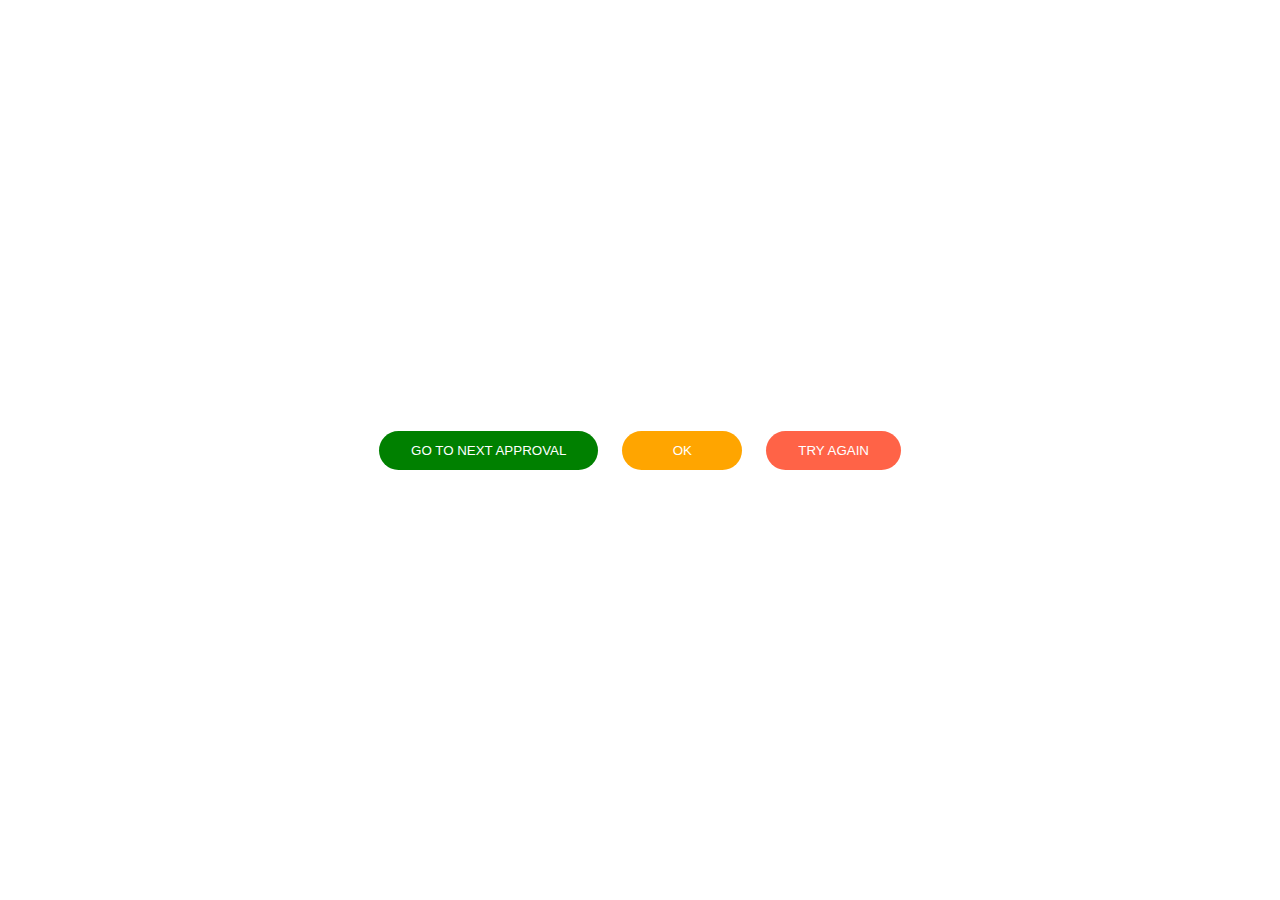
<file: BEM/index.html>
<!DOCTYPE html>
<html lang="en">
<head>
    <meta charset="UTF-8">
    <meta http-equiv="X-UA-Compatible" content="IE=edge">
    <meta name="viewport" content="width=device-width, initial-scale=1.0">
    <title>Document</title>
    <link rel="stylesheet" href="./style.css">
</head>
<body>
    <div>
        <button class="btn btn--succsess">GO TO NEXT APPROVAL</button>
        <button class="btn btn--warn">OK</button>
        <button class="btn btn--danger">TRY AGAIN</button>
    </div>
</body>
</html>
</file>
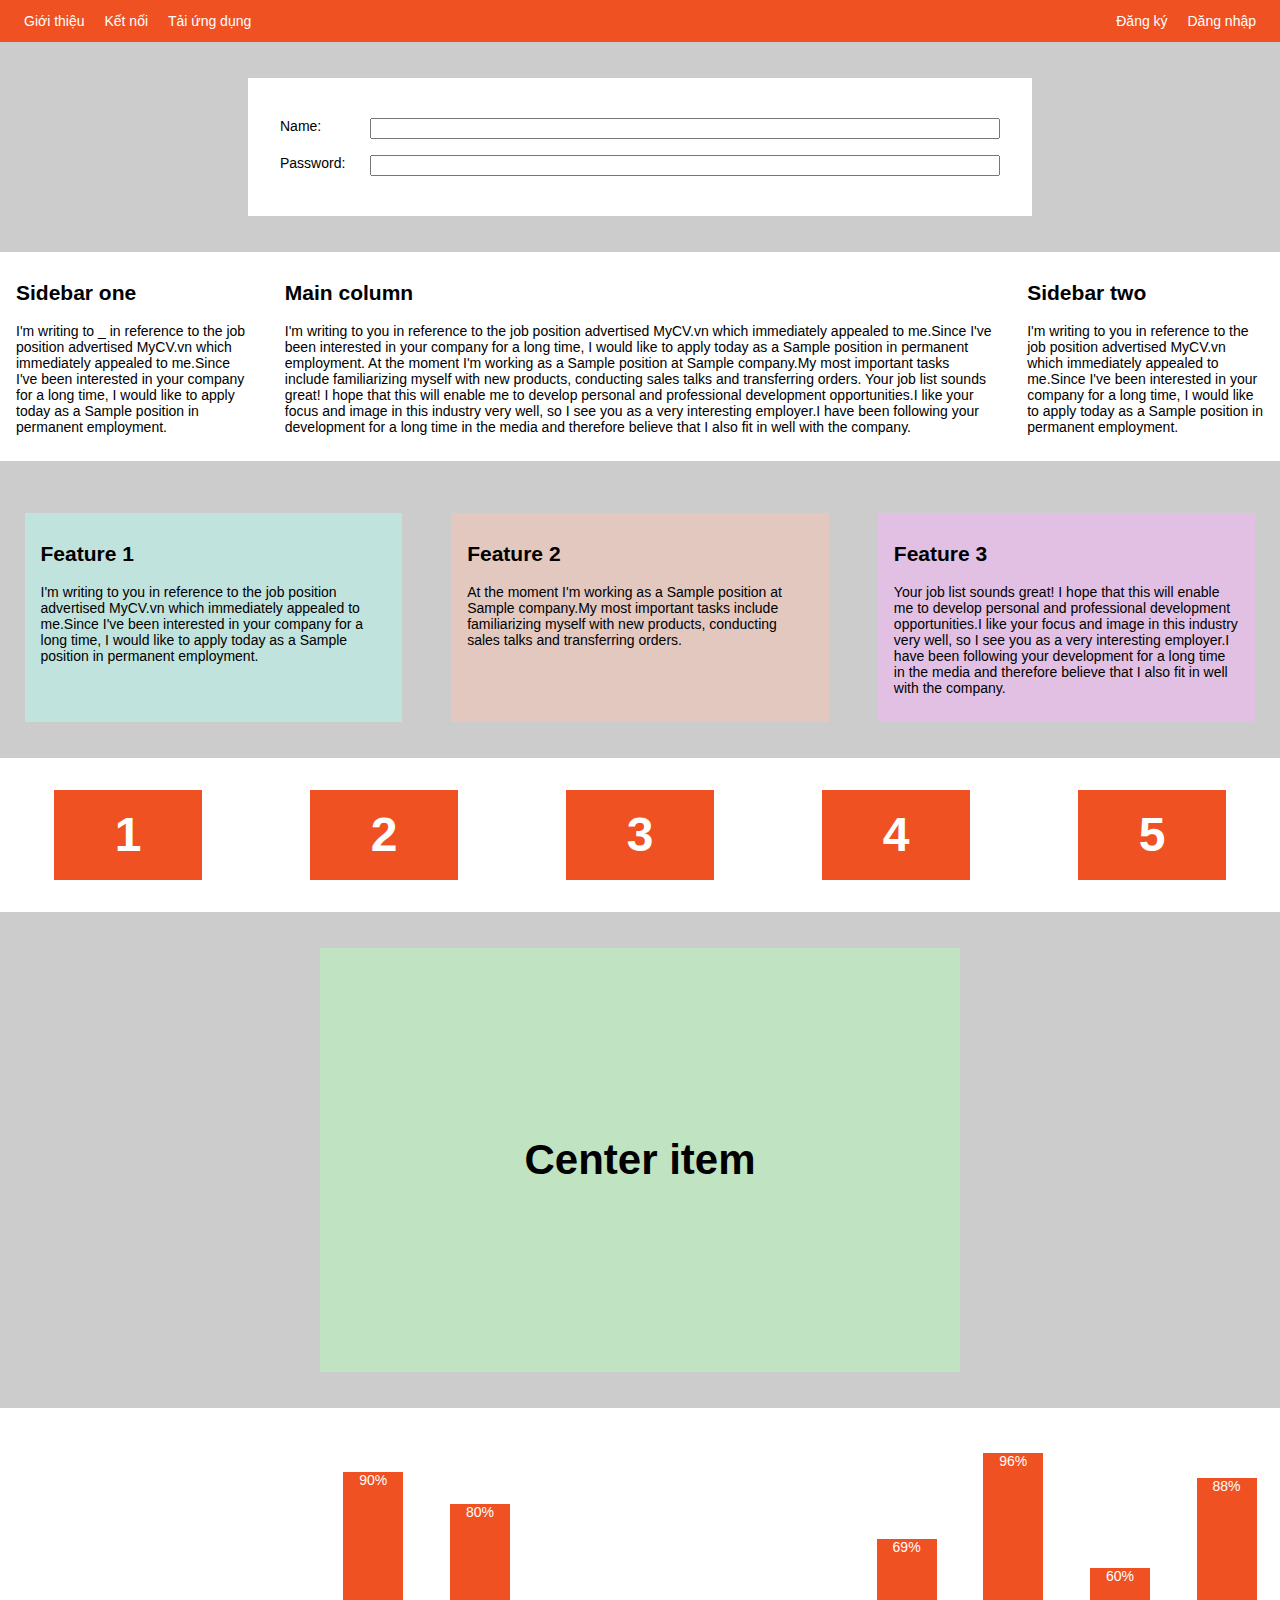
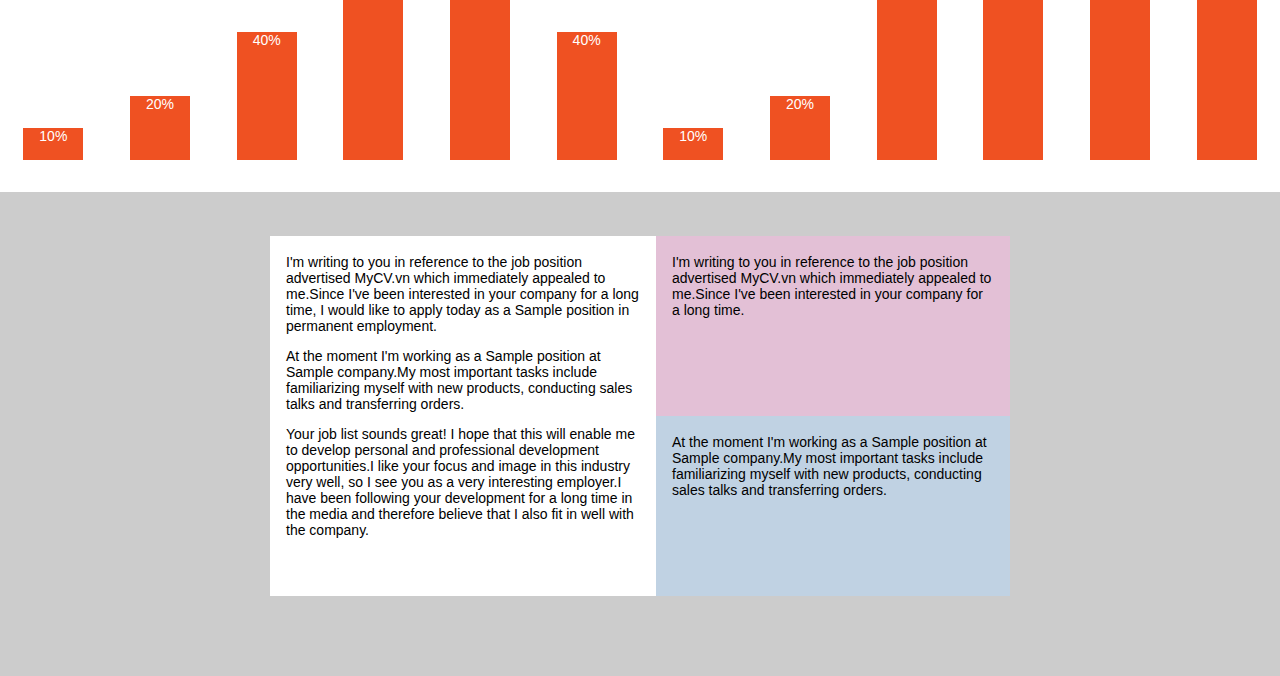
<file: Flexbox/index.html>
<!DOCTYPE html>
<html lang="en">
<head>
    <meta charset="UTF-8">
    <meta http-equiv="X-UA-Compatible" content="IE=edge">
    <meta name="viewport" content="width=device-width, initial-scale=1.0">
    <title>FlexBox</title>
    <link rel="stylesheet" href="./ex.css">
</head>
<body>
    <!-- Navbar -->
    <div class="nav">
        <ul class="nav-list">
            <li class="nav-item">Giới thiệu</li>
            <li class="nav-item">Kết nối</li>
            <li class="nav-item">Tải ứng dụng</li>
        </ul>
        <ul class="nav-list">
            <li class="nav-item">Đăng ký</li>
            <li class="nav-item">Dăng nhập</li>
        </ul>
    </div>

    <!--Form layout -->
    <div class="form-container">
        <form action="" class="form">
            <div class="form__row">
                <label class="form__label" for="name">Name:</label>
                <input class="form__input" type="text" id="name">
            </div>
            <div class="form__row">
                <label class="form__label" for="password">Password:</label>
                <input class="form__input" type="password" id="password">
            </div>
        </form>
    </div>


    <!-- Column layout -->
    <div class="column-layout">
        <div class="column-item siderbar-one">
            <h2>Sidebar one</h2>
            <p>I'm writing to _ in reference to the job position advertised MyCV.vn which immediately appealed to me.Since I've been interested in your company for a long time, I would like to apply today as a Sample position in permanent employment.</p>
        </div>
        <div class="column-item main-column">
            <h2>Main column</h2>
            <p>I'm writing to you in reference to the job position advertised MyCV.vn which immediately appealed to me.Since I've been interested in your company for a long time, I would like to apply today as a Sample position in permanent employment.

                At the moment I'm working as a Sample position at Sample company.My most important tasks include familiarizing myself with new products, conducting sales talks and transferring orders.
                
                Your job list sounds great! I hope that this will enable me to develop personal and professional development opportunities.I like your focus and image in this industry very well, so I see you as a very interesting employer.I have been following your development for a long time in the media and therefore believe that I also fit in well with the company.</p>
        </div>
        <div class="column-item siderbar-two">
            <h2>Sidebar two</h2>
            <p>I'm writing to you in reference to the job position advertised MyCV.vn which immediately appealed to me.Since I've been interested in your company for a long time, I would like to apply today as a Sample position in permanent employment.</p>
        </div>
    </div>

    <!-- feature layout -->
    <div class="feature-layout">
        <div class="feature-item">
            <h2>Feature 1</h2>
            <p>I'm writing to you in reference to the job position advertised MyCV.vn which immediately appealed to me.Since I've been interested in your company for a long time, I would like to apply today as a Sample position in permanent employment.</p>
        </div>
        <div class="feature-item">
            <h2>Feature 2</h2>
            <p>At the moment I'm working as a Sample position at Sample company.My most important tasks include familiarizing myself with new products, conducting sales talks and transferring orders.</p>
        </div>
        <div class="feature-item">
            <h2>Feature 3</h2>
            <p>Your job list sounds great! I hope that this will enable me to develop personal and professional development opportunities.I like your focus and image in this industry very well, so I see you as a very interesting employer.I have been following your development for a long time in the media and therefore believe that I also fit in well with the company.
            </p>
        </div>
    </div>
    
    <!-- wrap layout -->
    <div class="wrap-layout">
        <div class="wrap-layout__item">1</div>
        <div class="wrap-layout__item">2</div>
        <div class="wrap-layout__item">3</div>
        <div class="wrap-layout__item">4</div>
        <div class="wrap-layout__item">5</div>
    </div>

    <!-- Center layout -->
    <div class="center-layout">
        <h3 class="center-layout__item">Center item</h3>
    </div>

    <!-- chart -->
    <div class="chart-layout">
        <div class="chart-layout__item"  style="--percent: 10%">10%</div>
        <div class="chart-layout__item"  style="--percent: 20%">20%</div>
        <div class="chart-layout__item"  style="--percent: 40%">40%</div>
        <div class="chart-layout__item"  style="--percent: 90%">90%</div>
        <div class="chart-layout__item"  style="--percent: 80%">80%</div>
        <div class="chart-layout__item"  style="--percent: 40%">40%</div>
        <div class="chart-layout__item"  style="--percent: 10%">10%</div>
        <div class="chart-layout__item"  style="--percent: 20%">20%</div>
        <div class="chart-layout__item"  style="--percent: 69%">69%</div>
        <div class="chart-layout__item"  style="--percent: 96%">96%</div>
        <div class="chart-layout__item"  style="--percent: 60%">60%</div>
        <div class="chart-layout__item"  style="--percent: 88%">88%</div>
    </div>
    <!-- End -->
    <div class="the-end">
        <div class="the-end__first">
            <p>I'm writing to you in reference to the job position advertised MyCV.vn which immediately appealed to me.Since I've been interested in your company for a long time, I would like to apply today as a Sample position in permanent employment.</p>
            <p>At the moment I'm working as a Sample position at Sample company.My most important tasks include familiarizing myself with new products, conducting sales talks and transferring orders.</p>
            <p>Your job list sounds great! I hope that this will enable me to develop personal and professional development opportunities.I like your focus and image in this industry very well, so I see you as a very interesting employer.I have been following your development for a long time in the media and therefore believe that I also fit in well with the company.</p>
        </div>
        <div class="the-end__second">
            <div class="the-end__second-one">
                <p>I'm writing to you in reference to the job position advertised MyCV.vn which immediately appealed to me.Since I've been interested in your company for a long time.</p>
            </div>
            <div class="the-end__second-two">
                <p>At the moment I'm working as a Sample position at Sample company.My most important tasks include familiarizing myself with new products, conducting sales talks and transferring orders.</p>
            </div>
        </div>
    </div>
</body>
</html>
</file>
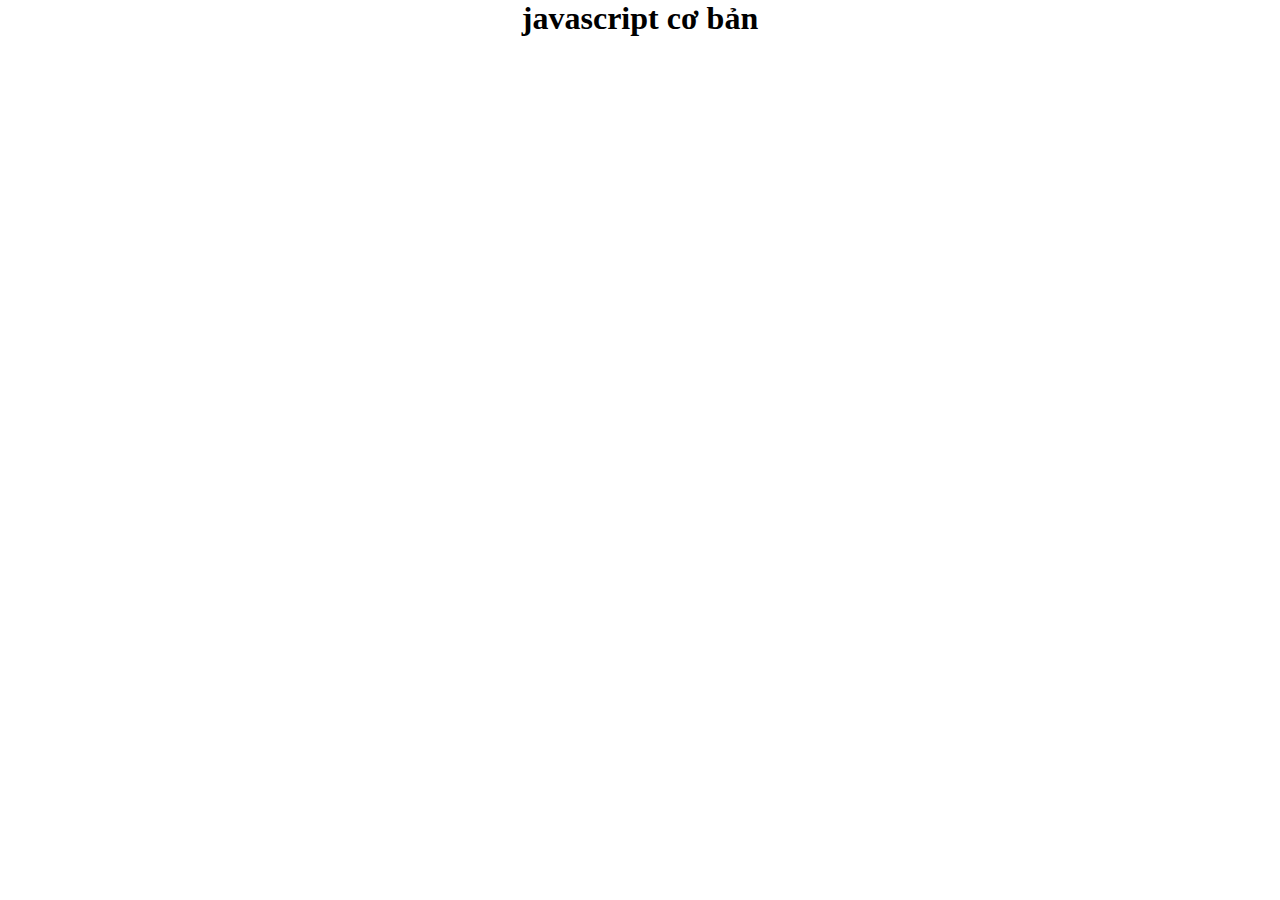
<file: javascript/index.html>
<!DOCTYPE html>
<html lang="en">
<head>
    <meta charset="UTF-8">
    <meta http-equiv="X-UA-Compatible" content="IE=edge">
    <meta name="viewport" content="width=device-width, initial-scale=1.0">
    <title>Document</title>
    <link rel="stylesheet" href="./style.css">
</head>
<body>
  <div>
    <h1>javascript cơ bản </h1>
    <script src="main.js"></script>
  </div>
</body>
</html>
</file>
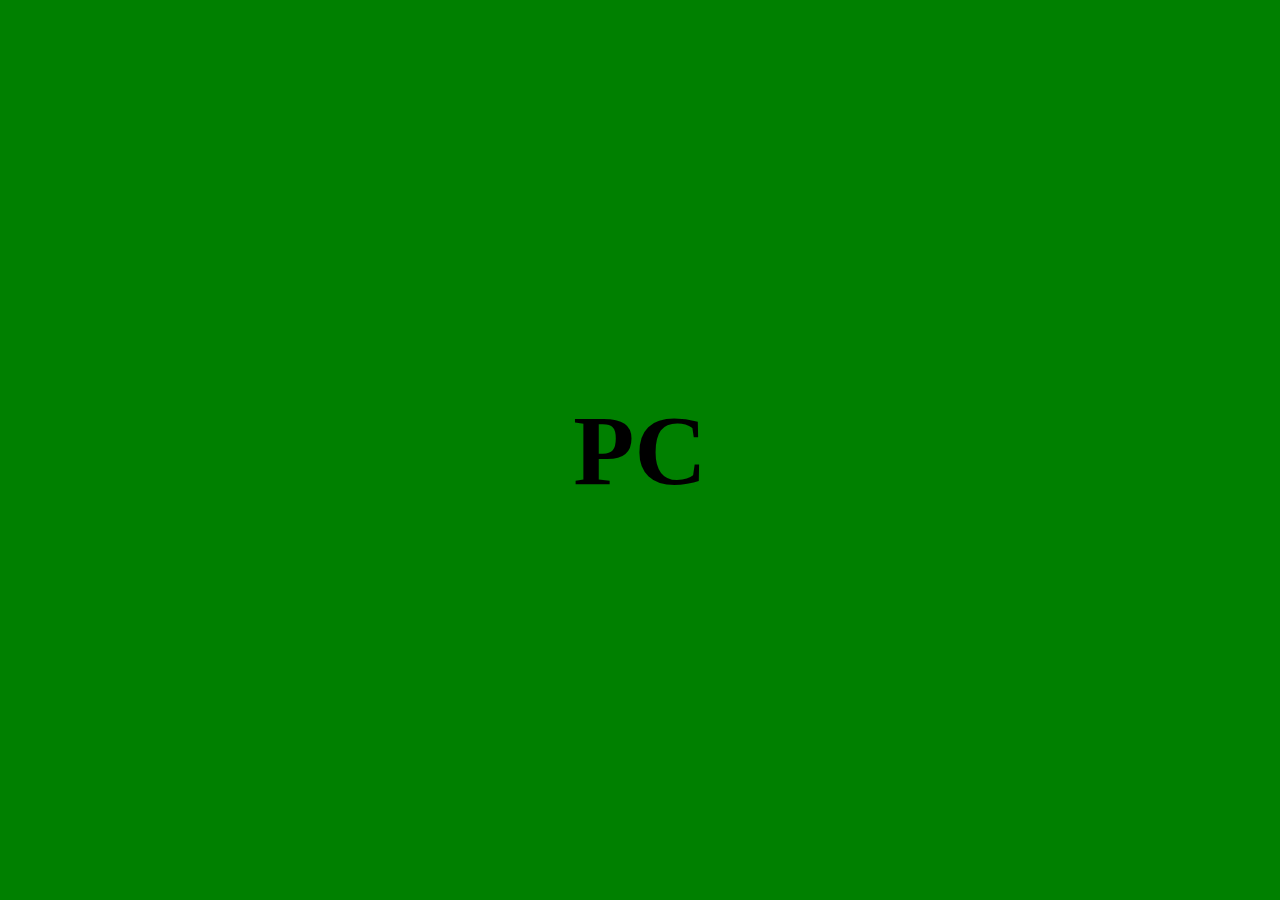
<file: Reponsive/index.html>
<!DOCTYPE html>
<html lang="en">
<head>
    <meta charset="UTF-8">
    <meta http-equiv="X-UA-Compatible" content="IE=edge">
    <meta name="viewport" content="width=device-width, initial-scale=1.0">
    <title>Document</title>
    <link rel="stylesheet" href="./style.css">
</head>
<body>
    <div id="include-main">
        <h1 class="mobile">Mobile</h1>
        <h1 class="tablet">Tablet</h1>
        <h1 class="pc">PC</h1>
    </div>
</body>
</html>
</file>
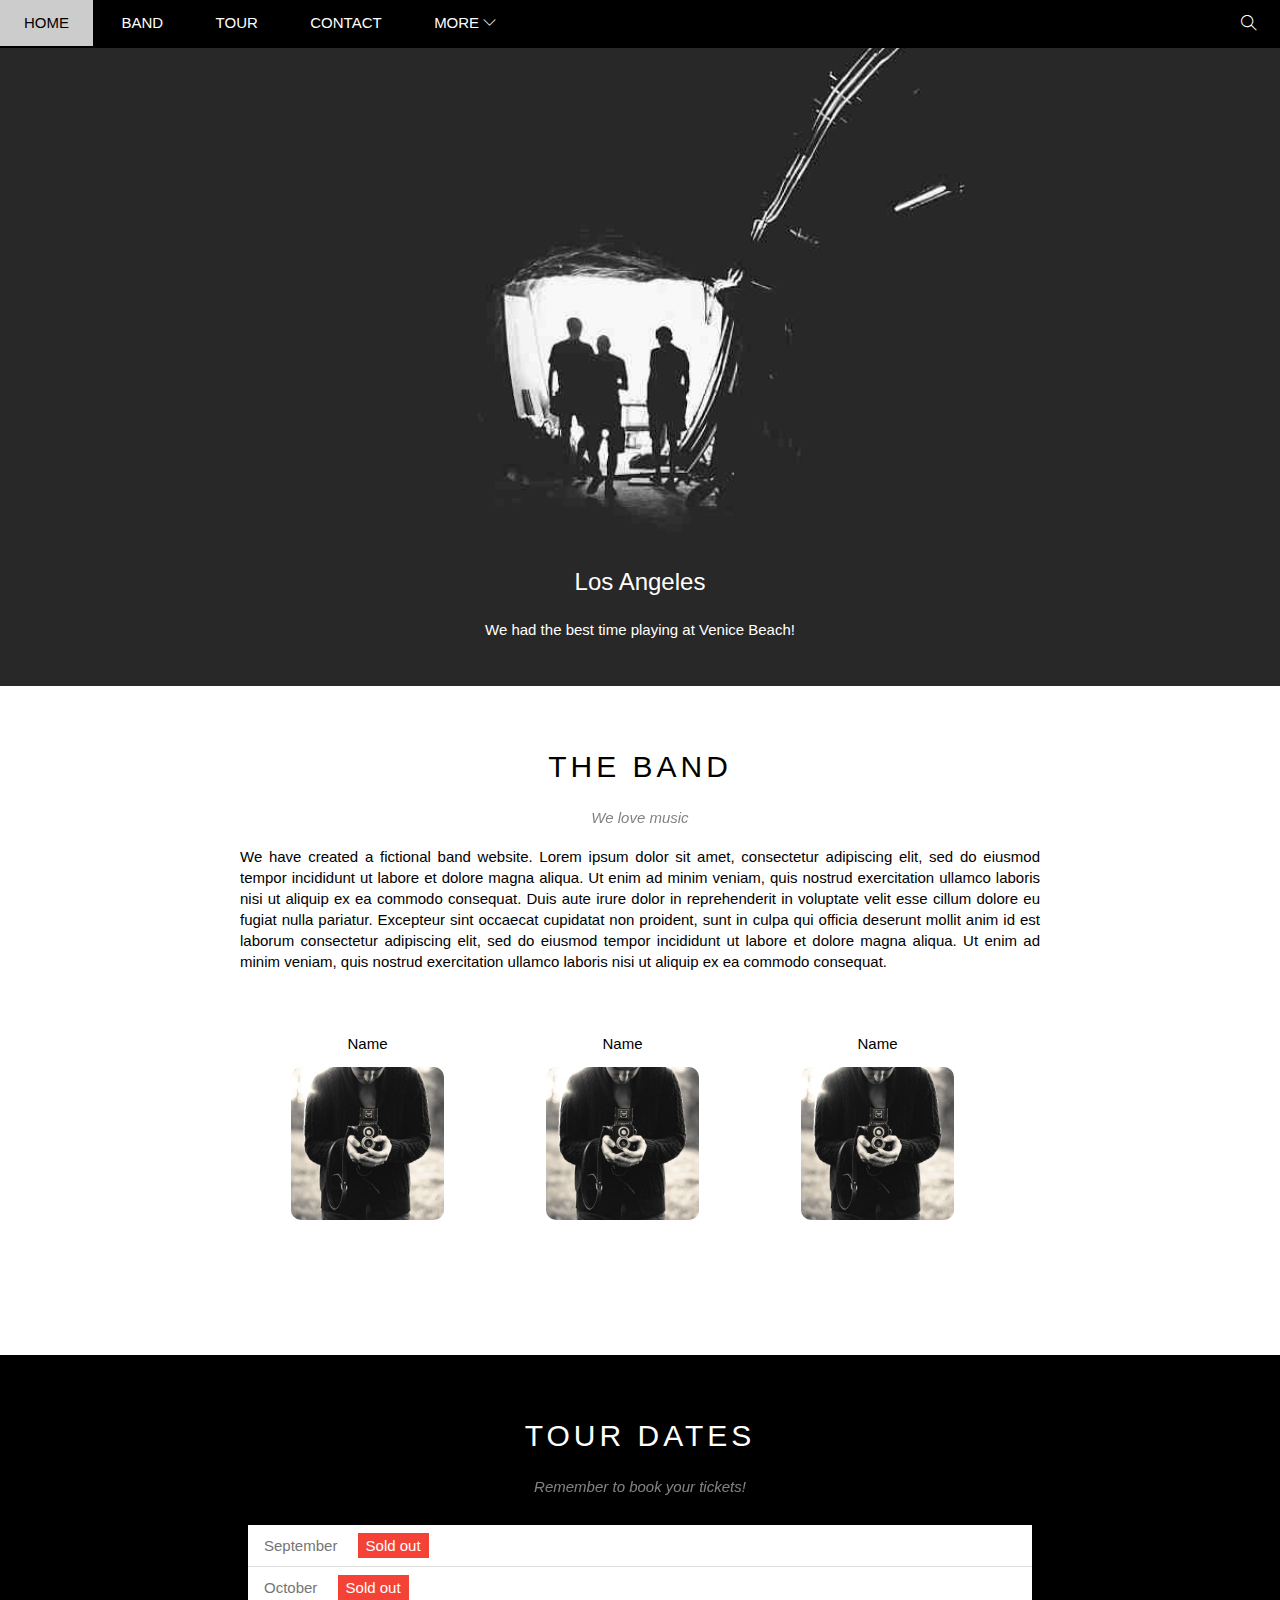
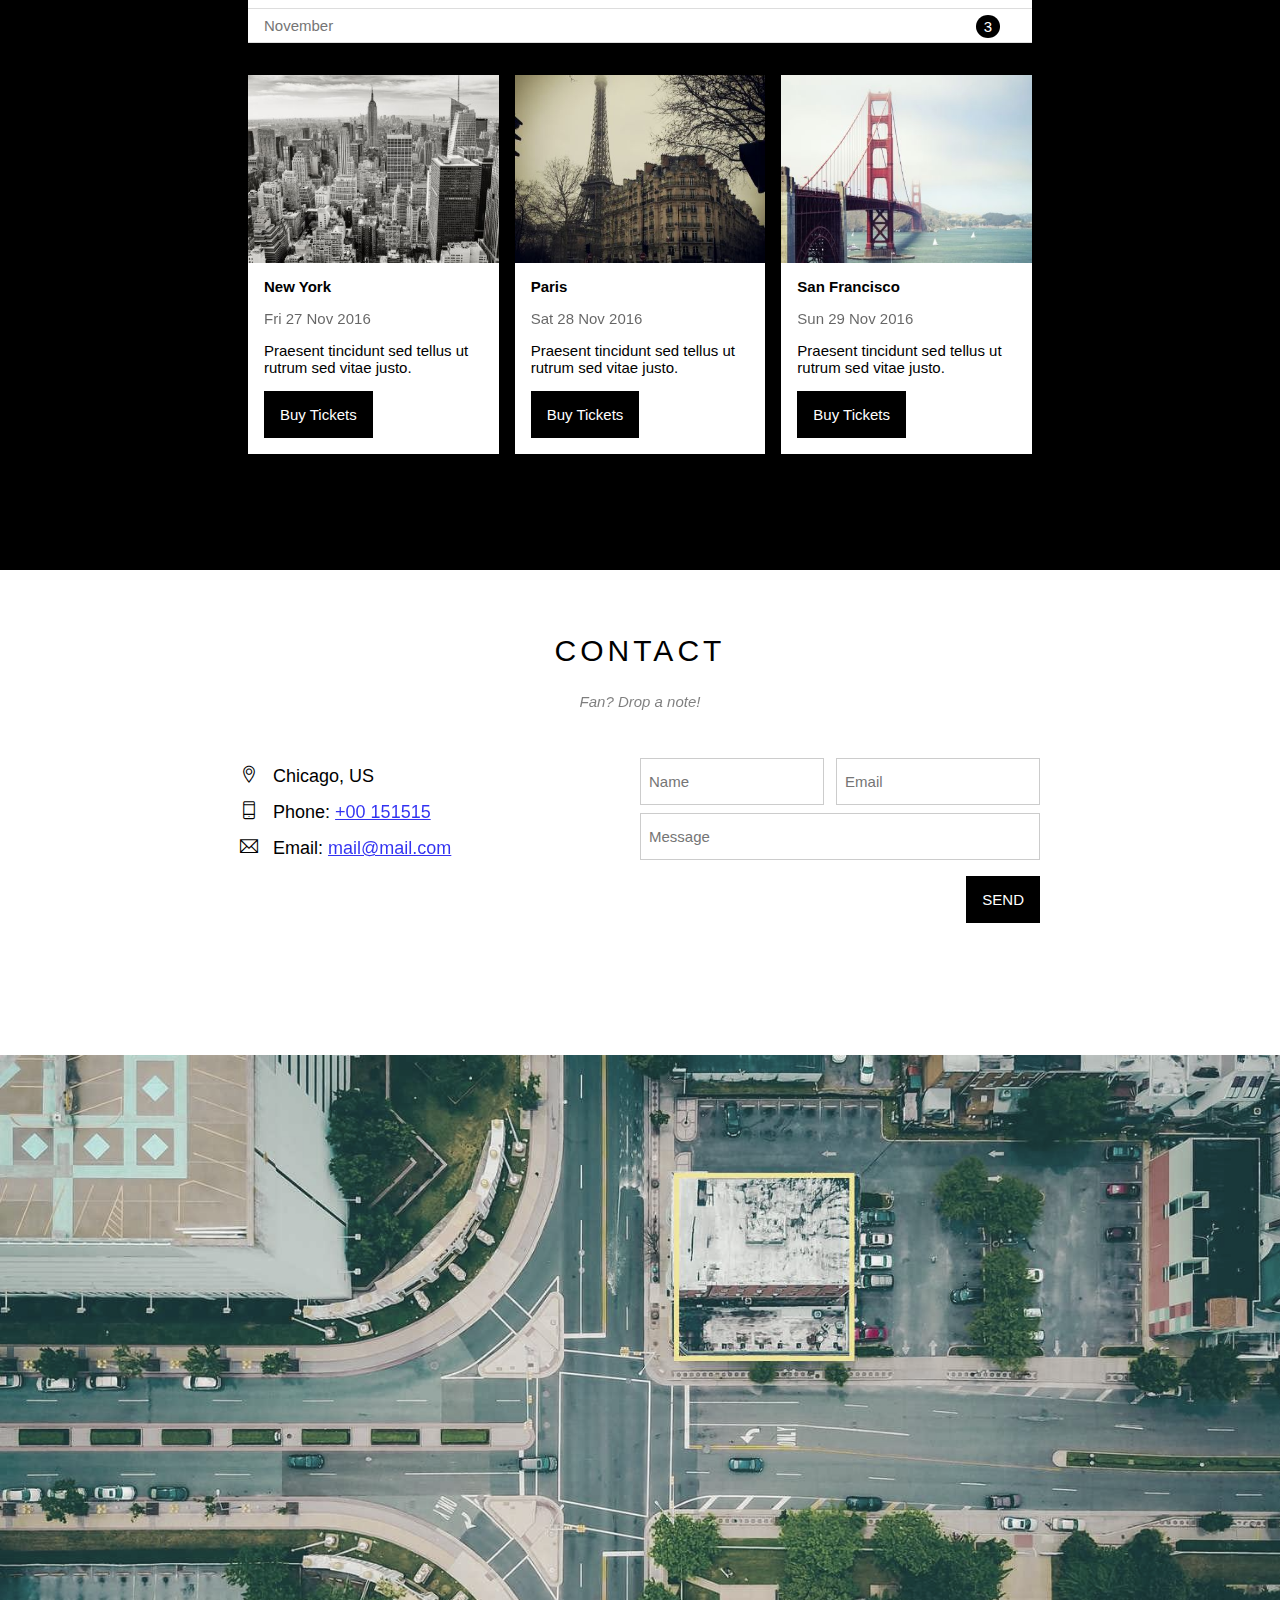
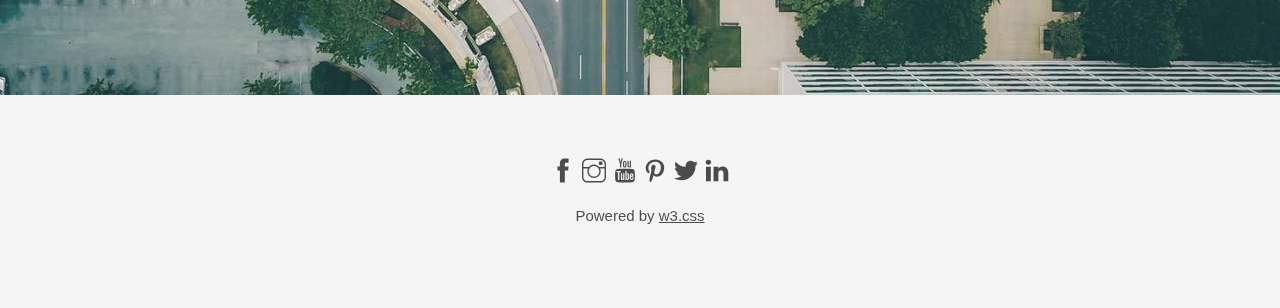
<file: W3_band/index.html>
<!DOCTYPE html>
<html lang="en">
<head>
    <meta charset="UTF-8">
    <meta http-equiv="X-UA-Compatible" content="IE=edge">
    <meta name="viewport" content="width=device-width, initial-scale=1.0">
    <title>Phạm Văn Dân</title>
    <link rel="icon" href="https://cf.shopee.vn/file/f7dc4b5884a6cf18be620cb10fb02d6e" type="image/x-icon" />
    <link rel="stylesheet" href="./assets/css/style.css">
    <link rel="stylesheet" href="./assets/css/responsive.css">
    <link rel="stylesheet" href="./assets/fonts/themify-icons/themify-icons.css">
</head>
<body>
    <div id="main">
        <div id="header">
            <!-- Begin nav -->
           <ul id="nav">
            <li><a href="#">Home</a></li>
            <li><a href="#band">Band</a></li>
            <li><a href="#tour">Tour</a></li>
            <li><a href="#contact">Contact</a></li>
            <li>
                <a href="#">
                    More
                    <i class="icon-down ti-angle-down"></i>
                </a>
                <ul class="subnav">
                    <li><a href="#">Merchandise</a></li>
                    <li><a href="#">Extras</a></li>
                    <li><a href="#">Media</a></li>
                </ul>
            </li>
           </ul>
            <!-- End nav -->
            <!-- Begin search botton -->
                 <div class="search-btn">
                    <i class="search-icon ti-search"></i>
                 </div>
                 <!-- End search botton -->
                 
                 <!-- Mobile menu -->
                      <div id="icon-menu" class="mobile-menu">
                         <i class="menu-icon ti-menu"></i>
                      </div>



                
                <!-- end mobile menu -->

        </div>

        <div id="slider">
            <div class="text-content">
                <h2 class="text-header">Los Angeles</h2>
                <p class="text-decoration">We had the best time playing at Venice Beach!</p>
            </div>
        </div>
        <div id="content">
            <!-- About section -->
            <div class="content-section" id="band">
                <h2 class="section-heading">THE BAND</h2>
                <p class="section-sub-heading">We love music</p>
                <p class="about-text">
                    We have created a fictional band website. Lorem ipsum dolor sit amet, consectetur adipiscing elit, sed do eiusmod tempor incididunt ut labore et dolore magna aliqua. Ut enim ad minim veniam, quis nostrud exercitation ullamco laboris nisi ut aliquip ex ea commodo consequat. Duis aute irure dolor in reprehenderit in voluptate velit esse cillum dolore eu fugiat nulla pariatur. Excepteur sint occaecat cupidatat non proident, sunt in culpa qui officia deserunt mollit anim id est laborum consectetur adipiscing elit, sed do eiusmod tempor incididunt ut labore et dolore magna aliqua. Ut enim ad minim veniam, quis nostrud exercitation ullamco laboris nisi ut aliquip ex ea commodo consequat.
                </p>
                <!--About team  -->
                <div class="team-section">
                    <div class="about-team">
                    <p class="team-heading">Name</p>
                        <img src="./assets/img/bandmember.jpg" alt=""  class="random-name">
                    </div>
                    <div class="about-team">
                        <p class="team-heading">Name</p>
                        <img src="./assets/img/bandmember.jpg" alt=""  class="random-name">
                    </div>
                    <div class="about-team">
                        <p class="team-heading">Name</p>
                        <img src="./assets/img/bandmember.jpg" alt=""  class="random-name">
                    </div>
                </div>
            </div>

            <!-- Tour section -->
               <div class="tour-section" id="tour">
                <div class="content-section">
                    <h2 class="section-heading text-white">TOUR DATES</h2>
                    <p class="section-sub-heading text-white">Remember to book your tickets!</p>
                    <ul class="about-tour">
                        <li class="text-section">September
                            <span class="sub-text-about">Sold out</span>
                        </li>
                        <li class="text-section">October
                            <span class="sub-text-about">Sold out</span>
                        </li>
                        <li class="text-section">November
                            <span class="sub-number-about">3</span>
                        </li>
                    </ul>
                    <!-- Buy Tickets -->
                    <div class="buy-ticket">
                        <div class="tour-local">
                            <img src="./assets/img/newyork.jpg" alt="" class="local-image">
                            <div class="local-content">
                                <h2 class="heading-buy-ticket">New York</h2>
                                <h3 class="time-buy-ticket">Fri 27 Nov 2016</h3>
                                <p class="text-buy-ticket">Praesent tincidunt sed tellus ut rutrum sed vitae justo.</p>
                                <button class="buy-btn js-buy-btn">Buy Tickets</button>
                            </div>
                        </div>
                        <div class="tour-local">
                            <img src="./assets/img/paris.jpg" alt="" class="local-image">
                            <div class="local-content">
                                <h2 class="heading-buy-ticket">Paris</h2>
                                <h3 class="time-buy-ticket">Sat 28 Nov 2016</h3>
                                <p class="text-buy-ticket">Praesent tincidunt sed tellus ut rutrum sed vitae justo.</p>
                                <button class="buy-btn js-buy-btn">Buy Tickets</button>
                            </div>
                        </div>
                        <div class="tour-local">
                            <img src="./assets/img/sanfran.jpg" alt="" class="local-image">
                            <div class="local-content">
                                <h2 class="heading-buy-ticket">San Francisco</h2>
                                <h3 class="time-buy-ticket">Sun 29 Nov 2016</h3>
                                <p class="text-buy-ticket">Praesent tincidunt sed tellus ut rutrum sed vitae justo.</p>
                                <button class="buy-btn js-buy-btn">Buy Tickets</button>
                            </div>
                        </div>
                    </div>
                </div>
            </div>

            <!-- Contact section -->
            <div class="content-section" id="contact">
                <h2 class="section-heading">CONTACT</h2>
                <p class="section-sub-heading">Fan? Drop a note!</p>
                <div class="about-contact">
                    <div class="info-contact">
                        <p class="location-contact">
                            <i class="ti-location-pin"></i>
                            <span class="information">Chicago, US</span>
                        </p>
                        <p class="phone-contact">
                            <i class="ti-mobile"></i>
                            <span class="information">Phone: <a href="tel:+00 151515" class="color-contact">+00 151515</a></span>
                        </p>
                        <p class="email-contact"> 
                            <i class="ti-email"></i>
                            <span class="information">Email: <a href="mailto: mail@mail.com" class="color-contact"> mail@mail.com</a></span>
                        </p>
                    </div>
                    <div class="form-info">
                        <form action="https://fullstack.vn">
                            <input type="text" class="name-info" title="Vui lòng điền vào trường này" required placeholder = "Name">
                            <input type="email" class="email-info" title="Vui lòng điền vào trường này" required placeholder = "Email">
                            <input type="text" class="messsage-info" title="Vui lòng điền vào trường này" required placeholder = "Message">
                            <button class="submit-btn" type="submit">SEND</button>
                        </form>
                    </div>
                </div>
            </div>
            <div class="img-location-map">

            </div>

        </div>
        <div id="footer">
            <div class="information-contact">
                <i class="hover-ti ti-facebook  pa-icon"></i>
                <i class="hover-ti ti-instagram  pa-icon"></i>
                <i class="hover-ti ti-youtube  pa-icon"></i>
                <i class="hover-ti ti-pinterest  pa-icon"></i>
                <i class="hover-ti ti-twitter-alt  pa-icon"></i>
                <i class="hover-ti ti-linkedin  pa-icon"></i>

            </div>
            <div class="source-page">
                <p>Powered by <a class="link-source" href="https://www.w3schools.com/w3css/default.asp">w3.css</a></p>
            </div>

        </div>

        <div class="modal-section js-modal-section">
            <div class="modal-container js-modal-container">
                <div class="modal-close js-modal-close"><i class="ti-close"></i></div>
                <header class="modal-header">
                    <i class="modal-heading-icon ti-bag"></i>
                    <p class="title-modal">Tickets</p>
                </header>
                <div class="modal-body">
                    
                <label for="quantity" class="modal-label">
                    <i class="ti-shopping-cart"></i>
                    Tickets, $15 per person
                </label>
                <input id="quantity" type="text" class="modal-input" placeholder="How many?">
                <label for="email" class="modal-label">
                    <i class="ti-user"></i>
                    Send To
                </label>
                <input id="email"type="email" class="modal-input" placeholder="Enter email">

                <button class="pay-ticket">
                    PAY
                    <i class="ti-check"></i>
                </button>
                </div>
                <div class="modal-footer">
                    <p class="text-modal-footer">Need <a href="">help?</a></p>
                </div>
                
            </div>

        </div>

    </div>

    <script>
        const buyBtns = document.querySelectorAll('.js-buy-btn')
        const modal= document.querySelector('.js-modal-section')
        const modalContainer = document.querySelector('.js-modal-container')
        const modalClose = document.querySelector('.js-modal-close')
        // them class 'open' de hien thi modal
        function showMadal(){
            modal.classList.add('open')
        }
        //xoa class 'open' de tat hien thi modal
        function hideModal(){
            modal.classList.remove('open')
        }
        //su dung vong lap de tai dien su kien khi click vao tung botton mot
        for (const buyBtn of buyBtns){
            buyBtn.addEventListener('click', showMadal)
            
        }
        //tai dien su kien click vao botton va tat modal
        modalClose.addEventListener('click', hideModal)
        modal.addEventListener('click', hideModal)
        modalContainer.addEventListener('click', function (event){
            event.stopPropagation()
        })
        //tai dien su kien dong mo menu mobile
        var header = document.getElementById('header')
        var openMenu = document.getElementById('icon-menu')
        var headerHeight = header.clientHeight; 
        openMenu.onclick = function (){
            isClose = header.clientHeight === headerHeight;
            if(isClose){
                header.style.height = 'auto';
            }
            else{
                header.style.height = null;
            }
        }
        // dong mo khi an trong menu mobile
        var menuItems = document.querySelectorAll('#nav li a[href*="#"]')
        for(var  i = 0 ; i < menuItems.length; i++){
            var menuItem = menuItems[i];  
            menuItem.onclick = function(event){
                var isParentMenu = this.nextElementSibling && this.nextElementSibling.classList.contains('subnav');
                if(isParentMenu){
                    event.prevenDefault();
                }else{
                header.style.height = null;
                }
            }
        }
    </script>
</body>
</html>
</file>
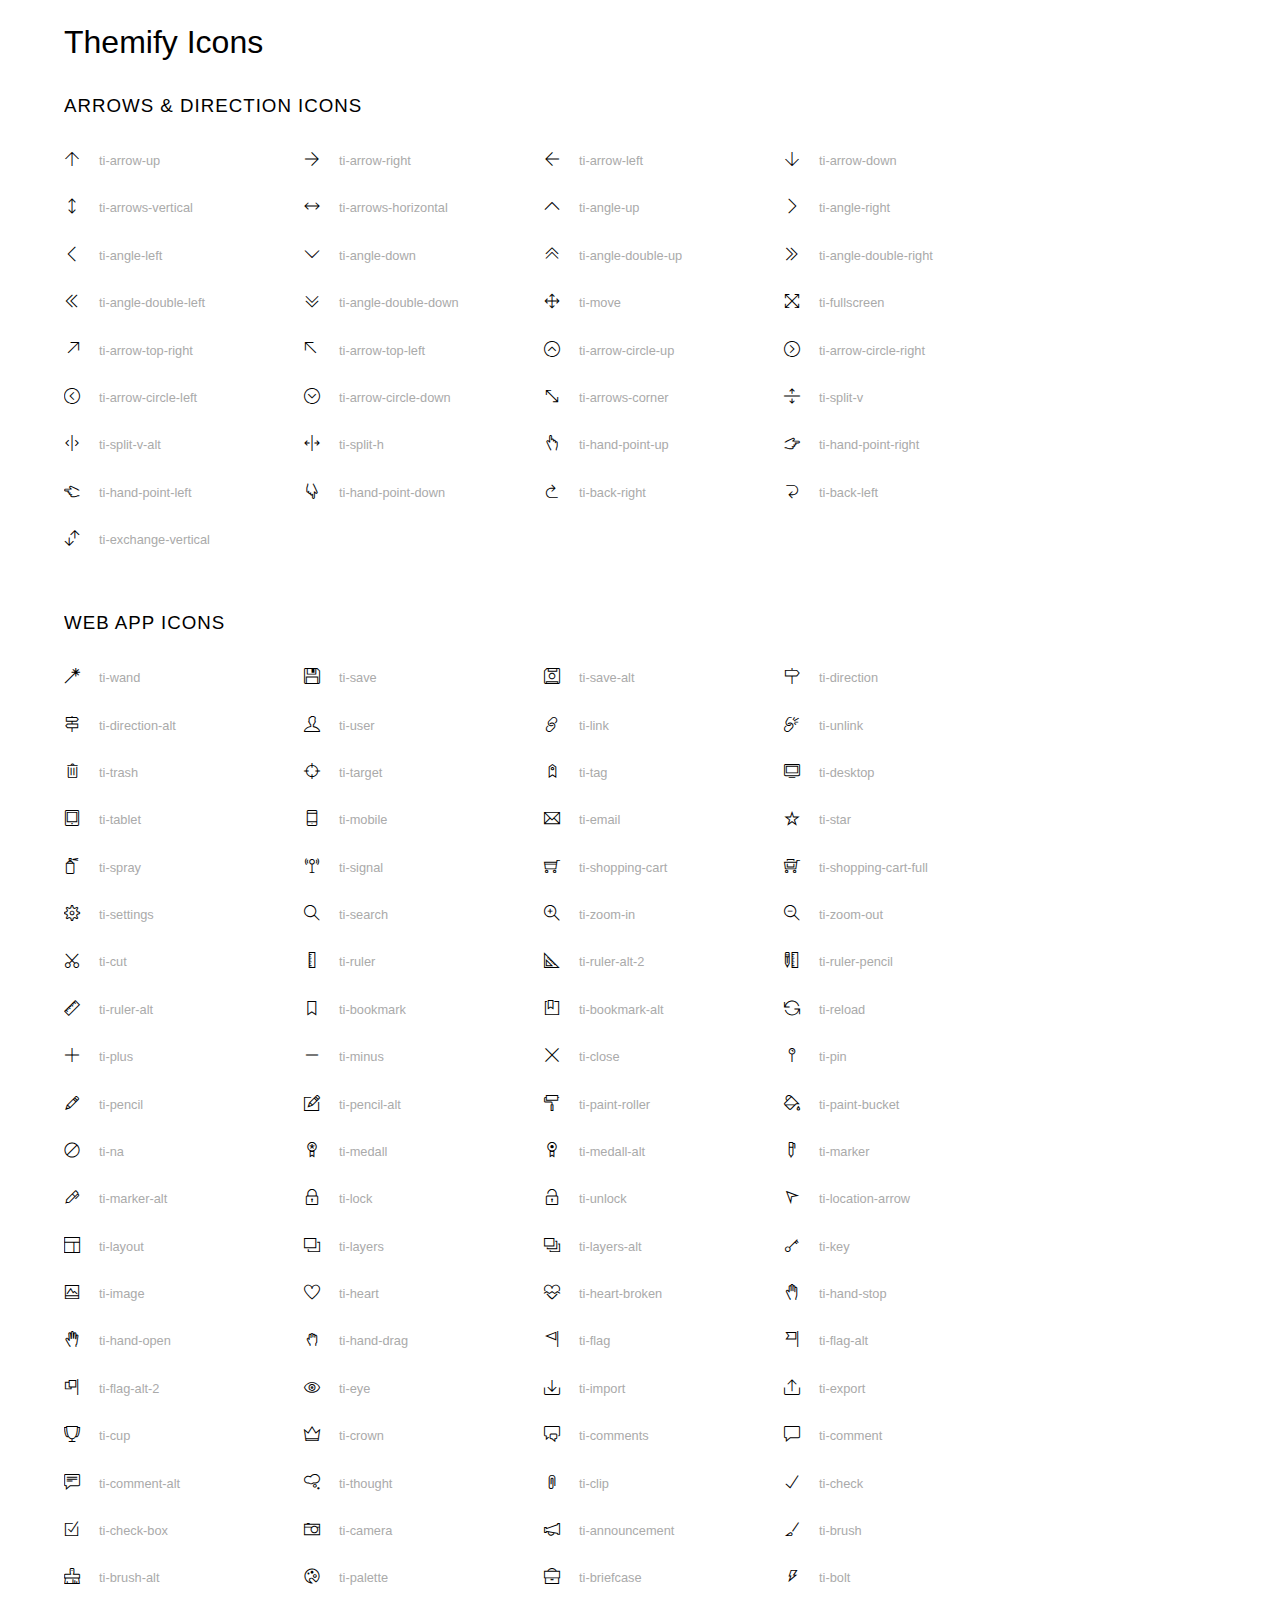
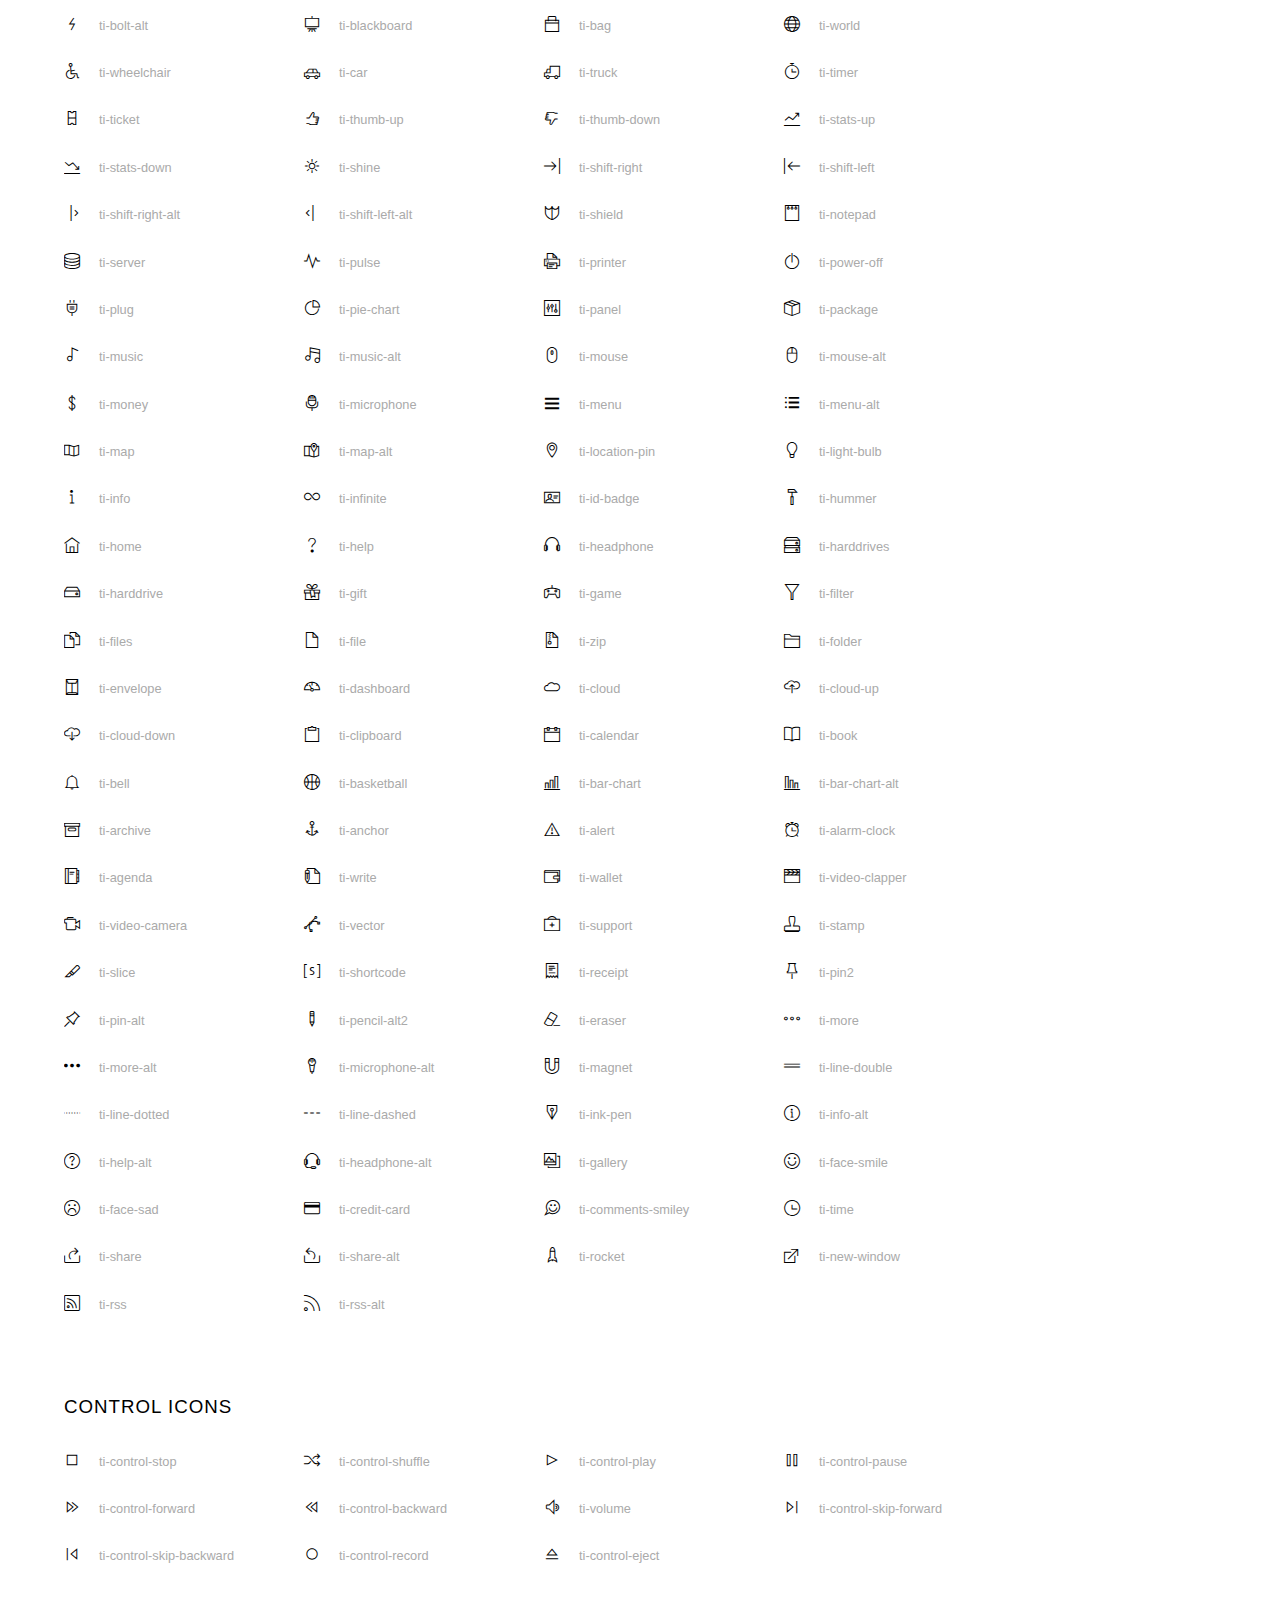
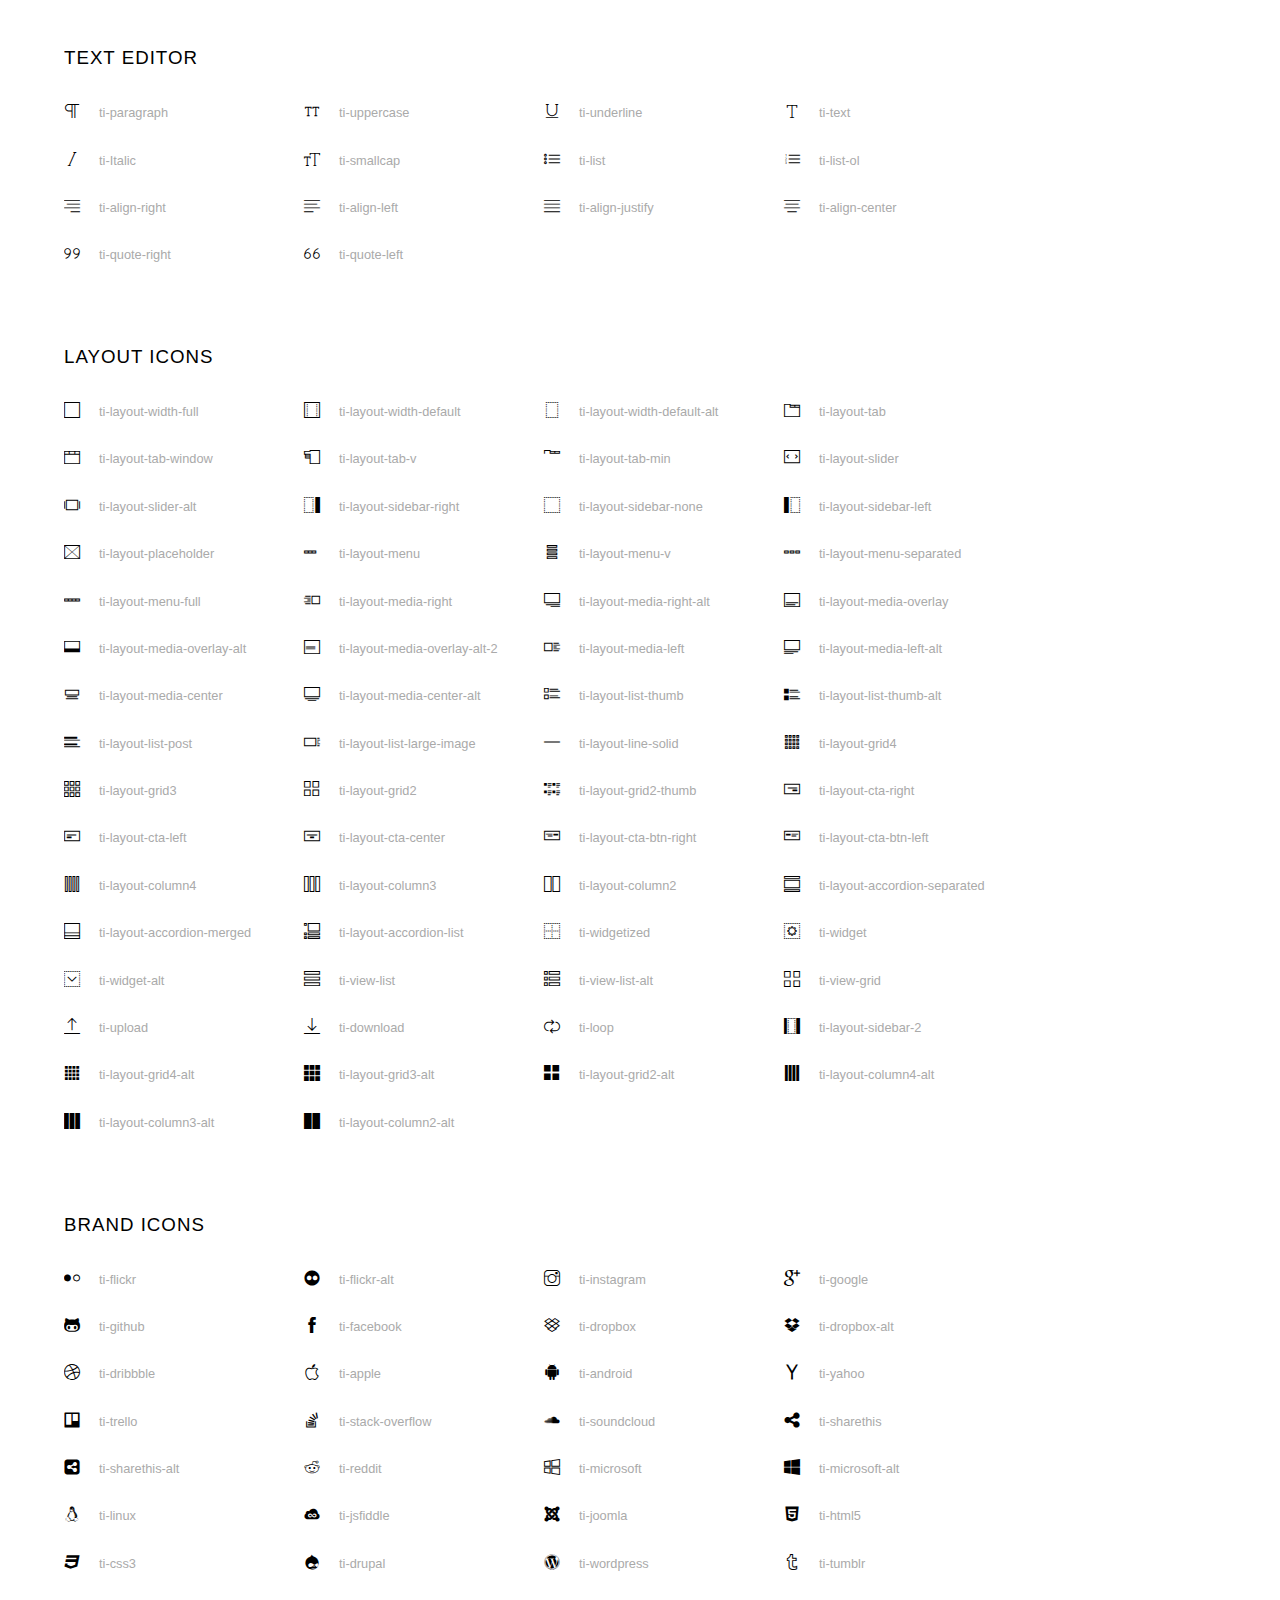
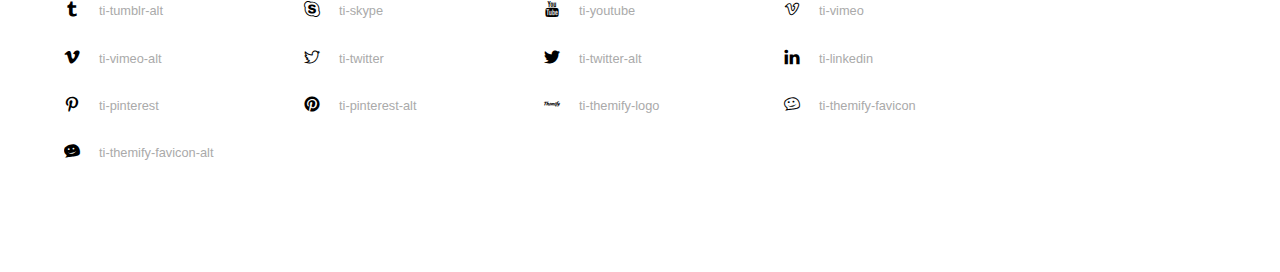
<file: W3_band/assets/fonts/themify-icons/index.html>
<!doctype html>
<html>
<head>
	<meta charset="utf-8">
	<title>Themify Icon Font</title>
	<meta name="viewport" content="width=device-width">
	<link rel="stylesheet" href="demo-files/demo.css">
	<link rel="stylesheet" href="themify-icons.css">
	<!--[if lt IE 8]><!-->
	<link rel="stylesheet" href="ie7/ie7.css">
	<!--<![endif]-->
</head>
<body>
	<h1>Themify Icons</h1>

	<div class="icon-section">

		<div class="icon-section">
			<h3>Arrows &amp; Direction Icons </h3>

			<div class="icon-container">
				<span class="ti-arrow-up"></span><span class="icon-name"> ti-arrow-up</span>
			</div>
			<div class="icon-container">
				<span class="ti-arrow-right"></span><span class="icon-name"> ti-arrow-right</span>
			</div>
			<div class="icon-container">
				<span class="ti-arrow-left"></span><span class="icon-name"> ti-arrow-left</span>
			</div>
			<div class="icon-container">
				<span class="ti-arrow-down"></span><span class="icon-name"> ti-arrow-down</span>
			</div>
			<div class="icon-container">
				<span class="ti-arrows-vertical"></span><span class="icon-name"> ti-arrows-vertical</span>
			</div>
			<div class="icon-container">
				<span class="ti-arrows-horizontal"></span><span class="icon-name"> ti-arrows-horizontal</span>
			</div>
			<div class="icon-container">
				<span class="ti-angle-up"></span><span class="icon-name"> ti-angle-up</span>
			</div>
			<div class="icon-container">
				<span class="ti-angle-right"></span><span class="icon-name"> ti-angle-right</span>
			</div>
			<div class="icon-container">
				<span class="ti-angle-left"></span><span class="icon-name"> ti-angle-left</span>
			</div>
			<div class="icon-container">
				<span class="ti-angle-down"></span><span class="icon-name"> ti-angle-down</span>
			</div>	
			<div class="icon-container">
				<span class="ti-angle-double-up"></span><span class="icon-name"> ti-angle-double-up</span>
			</div>
			<div class="icon-container">
				<span class="ti-angle-double-right"></span><span class="icon-name"> ti-angle-double-right</span>
			</div>
			<div class="icon-container">
				<span class="ti-angle-double-left"></span><span class="icon-name"> ti-angle-double-left</span>
			</div>
			<div class="icon-container">
				<span class="ti-angle-double-down"></span><span class="icon-name"> ti-angle-double-down</span>
			</div>					
			<div class="icon-container">
				<span class="ti-move"></span><span class="icon-name"> ti-move</span>
			</div>
			<div class="icon-container">
				<span class="ti-fullscreen"></span><span class="icon-name"> ti-fullscreen</span>
			</div>
			<div class="icon-container">
				<span class="ti-arrow-top-right"></span><span class="icon-name"> ti-arrow-top-right</span>
			</div>
			<div class="icon-container">
				<span class="ti-arrow-top-left"></span><span class="icon-name"> ti-arrow-top-left</span>
			</div>
			<div class="icon-container">
				<span class="ti-arrow-circle-up"></span><span class="icon-name"> ti-arrow-circle-up</span>
			</div>
			<div class="icon-container">
				<span class="ti-arrow-circle-right"></span><span class="icon-name"> ti-arrow-circle-right</span>
			</div>
			<div class="icon-container">
				<span class="ti-arrow-circle-left"></span><span class="icon-name"> ti-arrow-circle-left</span>
			</div>
			<div class="icon-container">
				<span class="ti-arrow-circle-down"></span><span class="icon-name"> ti-arrow-circle-down</span>
			</div>
			<div class="icon-container">
				<span class="ti-arrows-corner"></span><span class="icon-name"> ti-arrows-corner</span>
			</div>
			<div class="icon-container">
				<span class="ti-split-v"></span><span class="icon-name"> ti-split-v</span>
			</div>

			<div class="icon-container">
				<span class="ti-split-v-alt"></span><span class="icon-name"> ti-split-v-alt</span>
			</div>
			<div class="icon-container">
				<span class="ti-split-h"></span><span class="icon-name"> ti-split-h</span>
			</div>
			<div class="icon-container">
				<span class="ti-hand-point-up"></span><span class="icon-name"> ti-hand-point-up</span>
			</div>
			<div class="icon-container">
				<span class="ti-hand-point-right"></span><span class="icon-name"> ti-hand-point-right</span>
			</div>
			<div class="icon-container">
				<span class="ti-hand-point-left"></span><span class="icon-name"> ti-hand-point-left</span>
			</div>
			<div class="icon-container">
				<span class="ti-hand-point-down"></span><span class="icon-name"> ti-hand-point-down</span>
			</div>
			<div class="icon-container">
				<span class="ti-back-right"></span><span class="icon-name"> ti-back-right</span>
			</div>
			<div class="icon-container">
				<span class="ti-back-left"></span><span class="icon-name"> ti-back-left</span>
			</div>
			<div class="icon-container">
				<span class="ti-exchange-vertical"></span><span class="icon-name"> ti-exchange-vertical</span>
			</div>

		</div> <!-- Arrows Icons -->



		<h3>Web App Icons</h3>
		
		<div class="icon-section">

			<div class="icon-container">
				<span class="ti-wand"></span><span class="icon-name"> ti-wand</span>
			</div>
			<div class="icon-container">
				<span class="ti-save"></span><span class="icon-name"> ti-save</span>
			</div>
			<div class="icon-container">
				<span class="ti-save-alt"></span><span class="icon-name"> ti-save-alt</span>
			</div>

			<div class="icon-container">
				<span class="ti-direction"></span><span class="icon-name"> ti-direction</span>
			</div>
			<div class="icon-container">
				<span class="ti-direction-alt"></span><span class="icon-name"> ti-direction-alt</span>
			</div>
			<div class="icon-container">
				<span class="ti-user"></span><span class="icon-name"> ti-user</span>
			</div>
			<div class="icon-container">
				<span class="ti-link"></span><span class="icon-name"> ti-link</span>
			</div>
			<div class="icon-container">
				<span class="ti-unlink"></span><span class="icon-name"> ti-unlink</span>
			</div>
			<div class="icon-container">
				<span class="ti-trash"></span><span class="icon-name"> ti-trash</span>
			</div>
			<div class="icon-container">
				<span class="ti-target"></span><span class="icon-name"> ti-target</span>
			</div>
			<div class="icon-container">
				<span class="ti-tag"></span><span class="icon-name"> ti-tag</span>
			</div>
			<div class="icon-container">
				<span class="ti-desktop"></span><span class="icon-name"> ti-desktop</span>
			</div>
			<div class="icon-container">
				<span class="ti-tablet"></span><span class="icon-name"> ti-tablet</span>
			</div>
			<div class="icon-container">
				<span class="ti-mobile"></span><span class="icon-name"> ti-mobile</span>
			</div>
			<div class="icon-container">
				<span class="ti-email"></span><span class="icon-name"> ti-email</span>
			</div>	
			<div class="icon-container">
				<span class="ti-star"></span><span class="icon-name"> ti-star</span>
			</div>
			<div class="icon-container">
				<span class="ti-spray"></span><span class="icon-name"> ti-spray</span>
			</div>
			<div class="icon-container">
				<span class="ti-signal"></span><span class="icon-name"> ti-signal</span>
			</div>
			<div class="icon-container">
				<span class="ti-shopping-cart"></span><span class="icon-name"> ti-shopping-cart</span>
			</div>
			<div class="icon-container">
				<span class="ti-shopping-cart-full"></span><span class="icon-name"> ti-shopping-cart-full</span>
			</div>
			<div class="icon-container">
				<span class="ti-settings"></span><span class="icon-name"> ti-settings</span>
			</div>
			<div class="icon-container">
				<span class="ti-search"></span><span class="icon-name"> ti-search</span>
			</div>
			<div class="icon-container">
				<span class="ti-zoom-in"></span><span class="icon-name"> ti-zoom-in</span>
			</div>
			<div class="icon-container">
				<span class="ti-zoom-out"></span><span class="icon-name"> ti-zoom-out</span>
			</div>
			<div class="icon-container">
				<span class="ti-cut"></span><span class="icon-name"> ti-cut</span>
			</div>
			<div class="icon-container">
				<span class="ti-ruler"></span><span class="icon-name"> ti-ruler</span>
			</div>
			<div class="icon-container">
				<span class="ti-ruler-alt-2"></span><span class="icon-name"> ti-ruler-alt-2</span>
			</div>			
			<div class="icon-container">
				<span class="ti-ruler-pencil"></span><span class="icon-name"> ti-ruler-pencil</span>
			</div>
			<div class="icon-container">
				<span class="ti-ruler-alt"></span><span class="icon-name"> ti-ruler-alt</span>
			</div>
			<div class="icon-container">
				<span class="ti-bookmark"></span><span class="icon-name"> ti-bookmark</span>
			</div>
			<div class="icon-container">
				<span class="ti-bookmark-alt"></span><span class="icon-name"> ti-bookmark-alt</span>
			</div>
			<div class="icon-container">
				<span class="ti-reload"></span><span class="icon-name"> ti-reload</span>
			</div>
			<div class="icon-container">
				<span class="ti-plus"></span><span class="icon-name"> ti-plus</span>
			</div>
			<div class="icon-container">
				<span class="ti-minus"></span><span class="icon-name"> ti-minus</span>
			</div>
			<div class="icon-container">
				<span class="ti-close"></span><span class="icon-name"> ti-close</span>
			</div>			
			<div class="icon-container">
				<span class="ti-pin"></span><span class="icon-name"> ti-pin</span>
			</div>
			<div class="icon-container">
				<span class="ti-pencil"></span><span class="icon-name"> ti-pencil</span>
			</div>
					
		  	<div class="icon-container">
				<span class="ti-pencil-alt"></span><span class="icon-name"> ti-pencil-alt</span>
			</div>
			<div class="icon-container">
				<span class="ti-paint-roller"></span><span class="icon-name"> ti-paint-roller</span>
			</div>
			<div class="icon-container">
				<span class="ti-paint-bucket"></span><span class="icon-name"> ti-paint-bucket</span>
			</div>
			<div class="icon-container">
				<span class="ti-na"></span><span class="icon-name"> ti-na</span>
			</div>
			<div class="icon-container">
				<span class="ti-medall"></span><span class="icon-name"> ti-medall</span>
			</div>
			<div class="icon-container">
				<span class="ti-medall-alt"></span><span class="icon-name"> ti-medall-alt</span>
			</div>
			<div class="icon-container">
				<span class="ti-marker"></span><span class="icon-name"> ti-marker</span>
			</div>
			<div class="icon-container">
				<span class="ti-marker-alt"></span><span class="icon-name"> ti-marker-alt</span>
			</div>

			<div class="icon-container">
				<span class="ti-lock"></span><span class="icon-name"> ti-lock</span>
			</div>
			<div class="icon-container">
				<span class="ti-unlock"></span><span class="icon-name"> ti-unlock</span>
			</div>
			<div class="icon-container">
				<span class="ti-location-arrow"></span><span class="icon-name"> ti-location-arrow</span>
			</div>
			<div class="icon-container">
				<span class="ti-layout"></span><span class="icon-name"> ti-layout</span>
			</div>
			<div class="icon-container">
				<span class="ti-layers"></span><span class="icon-name"> ti-layers</span>
			</div>
			<div class="icon-container">
				<span class="ti-layers-alt"></span><span class="icon-name"> ti-layers-alt</span>
			</div>
			<div class="icon-container">
				<span class="ti-key"></span><span class="icon-name"> ti-key</span>
			</div>
			<div class="icon-container">
				<span class="ti-image"></span><span class="icon-name"> ti-image</span>
			</div>
			<div class="icon-container">
				<span class="ti-heart"></span><span class="icon-name"> ti-heart</span>
			</div>
			<div class="icon-container">
				<span class="ti-heart-broken"></span><span class="icon-name"> ti-heart-broken</span>
			</div>
			<div class="icon-container">
				<span class="ti-hand-stop"></span><span class="icon-name"> ti-hand-stop</span>
			</div>
			<div class="icon-container">
				<span class="ti-hand-open"></span><span class="icon-name"> ti-hand-open</span>
			</div>
			<div class="icon-container">
				<span class="ti-hand-drag"></span><span class="icon-name"> ti-hand-drag</span>
			</div>
			<div class="icon-container">
				<span class="ti-flag"></span><span class="icon-name"> ti-flag</span>
			</div>
			<div class="icon-container">
				<span class="ti-flag-alt"></span><span class="icon-name"> ti-flag-alt</span>
			</div>
			<div class="icon-container">
				<span class="ti-flag-alt-2"></span><span class="icon-name"> ti-flag-alt-2</span>
			</div>
			<div class="icon-container">
				<span class="ti-eye"></span><span class="icon-name"> ti-eye</span>
			</div>
			<div class="icon-container">
				<span class="ti-import"></span><span class="icon-name"> ti-import</span>
			</div>			
			<div class="icon-container">
				<span class="ti-export"></span><span class="icon-name"> ti-export</span>
			</div>
			<div class="icon-container">
				<span class="ti-cup"></span><span class="icon-name"> ti-cup</span>
			</div>
			<div class="icon-container">
				<span class="ti-crown"></span><span class="icon-name"> ti-crown</span>
			</div>
			<div class="icon-container">
				<span class="ti-comments"></span><span class="icon-name"> ti-comments</span>
			</div>
			<div class="icon-container">
				<span class="ti-comment"></span><span class="icon-name"> ti-comment</span>
			</div>
			<div class="icon-container">
				<span class="ti-comment-alt"></span><span class="icon-name"> ti-comment-alt</span>
			</div>
			<div class="icon-container">
				<span class="ti-thought"></span><span class="icon-name"> ti-thought</span>
			</div>			
			<div class="icon-container">
				<span class="ti-clip"></span><span class="icon-name"> ti-clip</span>
			</div>

			<div class="icon-container">
				<span class="ti-check"></span><span class="icon-name"> ti-check</span>
			</div>
			<div class="icon-container">
				<span class="ti-check-box"></span><span class="icon-name"> ti-check-box</span>
			</div>
			<div class="icon-container">
				<span class="ti-camera"></span><span class="icon-name"> ti-camera</span>
			</div>
			<div class="icon-container">
				<span class="ti-announcement"></span><span class="icon-name"> ti-announcement</span>
			</div>
			<div class="icon-container">
				<span class="ti-brush"></span><span class="icon-name"> ti-brush</span>
			</div>
			<div class="icon-container">
				<span class="ti-brush-alt"></span><span class="icon-name"> ti-brush-alt</span>
			</div>
			<div class="icon-container">
				<span class="ti-palette"></span><span class="icon-name"> ti-palette</span>
			</div>			
			<div class="icon-container">
				<span class="ti-briefcase"></span><span class="icon-name"> ti-briefcase</span>
			</div>
			<div class="icon-container">
				<span class="ti-bolt"></span><span class="icon-name"> ti-bolt</span>
			</div>
			<div class="icon-container">
				<span class="ti-bolt-alt"></span><span class="icon-name"> ti-bolt-alt</span>
			</div>
			<div class="icon-container">
				<span class="ti-blackboard"></span><span class="icon-name"> ti-blackboard</span>
			</div>
			<div class="icon-container">
				<span class="ti-bag"></span><span class="icon-name"> ti-bag</span>
			</div>
			<div class="icon-container">
				<span class="ti-world"></span><span class="icon-name"> ti-world</span>
			</div>
			<div class="icon-container">
				<span class="ti-wheelchair"></span><span class="icon-name"> ti-wheelchair</span>
			</div>
			<div class="icon-container">
				<span class="ti-car"></span><span class="icon-name"> ti-car</span>
			</div>
			<div class="icon-container">
				<span class="ti-truck"></span><span class="icon-name"> ti-truck</span>
			</div>
			<div class="icon-container">
				<span class="ti-timer"></span><span class="icon-name"> ti-timer</span>
			</div>
			<div class="icon-container">
				<span class="ti-ticket"></span><span class="icon-name"> ti-ticket</span>
			</div>
			<div class="icon-container">
				<span class="ti-thumb-up"></span><span class="icon-name"> ti-thumb-up</span>
			</div>
			<div class="icon-container">
				<span class="ti-thumb-down"></span><span class="icon-name"> ti-thumb-down</span>
			</div>

			<div class="icon-container">
				<span class="ti-stats-up"></span><span class="icon-name"> ti-stats-up</span>
			</div>
			<div class="icon-container">
				<span class="ti-stats-down"></span><span class="icon-name"> ti-stats-down</span>
			</div>
			<div class="icon-container">
				<span class="ti-shine"></span><span class="icon-name"> ti-shine</span>
			</div>
			<div class="icon-container">
				<span class="ti-shift-right"></span><span class="icon-name"> ti-shift-right</span>
			</div>
			<div class="icon-container">
				<span class="ti-shift-left"></span><span class="icon-name"> ti-shift-left</span>
			</div>

			<div class="icon-container">
				<span class="ti-shift-right-alt"></span><span class="icon-name"> ti-shift-right-alt</span>
			</div>
			<div class="icon-container">
				<span class="ti-shift-left-alt"></span><span class="icon-name"> ti-shift-left-alt</span>
			</div>
			<div class="icon-container">
				<span class="ti-shield"></span><span class="icon-name"> ti-shield</span>
			</div>
			<div class="icon-container">
				<span class="ti-notepad"></span><span class="icon-name"> ti-notepad</span>
			</div>
			<div class="icon-container">
				<span class="ti-server"></span><span class="icon-name"> ti-server</span>
			</div>

			<div class="icon-container">
				<span class="ti-pulse"></span><span class="icon-name"> ti-pulse</span>
			</div>
			<div class="icon-container">
				<span class="ti-printer"></span><span class="icon-name"> ti-printer</span>
			</div>
			<div class="icon-container">
				<span class="ti-power-off"></span><span class="icon-name"> ti-power-off</span>
			</div>
			<div class="icon-container">
				<span class="ti-plug"></span><span class="icon-name"> ti-plug</span>
			</div>
			<div class="icon-container">
				<span class="ti-pie-chart"></span><span class="icon-name"> ti-pie-chart</span>
			</div>

			<div class="icon-container">
				<span class="ti-panel"></span><span class="icon-name"> ti-panel</span>
			</div>
			<div class="icon-container">
				<span class="ti-package"></span><span class="icon-name"> ti-package</span>
			</div>
			<div class="icon-container">
				<span class="ti-music"></span><span class="icon-name"> ti-music</span>
			</div>
			<div class="icon-container">
				<span class="ti-music-alt"></span><span class="icon-name"> ti-music-alt</span>
			</div>
			<div class="icon-container">
				<span class="ti-mouse"></span><span class="icon-name"> ti-mouse</span>
			</div>
			<div class="icon-container">
				<span class="ti-mouse-alt"></span><span class="icon-name"> ti-mouse-alt</span>
			</div>
			<div class="icon-container">
				<span class="ti-money"></span><span class="icon-name"> ti-money</span>
			</div>
			<div class="icon-container">
				<span class="ti-microphone"></span><span class="icon-name"> ti-microphone</span>
			</div>
			<div class="icon-container">
				<span class="ti-menu"></span><span class="icon-name"> ti-menu</span>
			</div>
			<div class="icon-container">
				<span class="ti-menu-alt"></span><span class="icon-name"> ti-menu-alt</span>
			</div>
			<div class="icon-container">
				<span class="ti-map"></span><span class="icon-name"> ti-map</span>
			</div>
			<div class="icon-container">
				<span class="ti-map-alt"></span><span class="icon-name"> ti-map-alt</span>
			</div>

			<div class="icon-container">
				<span class="ti-location-pin"></span><span class="icon-name"> ti-location-pin</span>
			</div>

			<div class="icon-container">
				<span class="ti-light-bulb"></span><span class="icon-name"> ti-light-bulb</span>
			</div>
			<div class="icon-container">
				<span class="ti-info"></span><span class="icon-name"> ti-info</span>
			</div>
			<div class="icon-container">
				<span class="ti-infinite"></span><span class="icon-name"> ti-infinite</span>
			</div>
			<div class="icon-container">
				<span class="ti-id-badge"></span><span class="icon-name"> ti-id-badge</span>
			</div>
			<div class="icon-container">
				<span class="ti-hummer"></span><span class="icon-name"> ti-hummer</span>
			</div>
			<div class="icon-container">
				<span class="ti-home"></span><span class="icon-name"> ti-home</span>
			</div>
			<div class="icon-container">
				<span class="ti-help"></span><span class="icon-name"> ti-help</span>
			</div>
			<div class="icon-container">
				<span class="ti-headphone"></span><span class="icon-name"> ti-headphone</span>
			</div>
			<div class="icon-container">
				<span class="ti-harddrives"></span><span class="icon-name"> ti-harddrives</span>
			</div>
			<div class="icon-container">
				<span class="ti-harddrive"></span><span class="icon-name"> ti-harddrive</span>
			</div>
			<div class="icon-container">
				<span class="ti-gift"></span><span class="icon-name"> ti-gift</span>
			</div>
			<div class="icon-container">
				<span class="ti-game"></span><span class="icon-name"> ti-game</span>
			</div>
			<div class="icon-container">
				<span class="ti-filter"></span><span class="icon-name"> ti-filter</span>
			</div>
			<div class="icon-container">
				<span class="ti-files"></span><span class="icon-name"> ti-files</span>
			</div>
			<div class="icon-container">
				<span class="ti-file"></span><span class="icon-name"> ti-file</span>
			</div>
			<div class="icon-container">
				<span class="ti-zip"></span><span class="icon-name"> ti-zip</span>
			</div>
			<div class="icon-container">
				<span class="ti-folder"></span><span class="icon-name"> ti-folder</span>
			</div>			
			<div class="icon-container">
				<span class="ti-envelope"></span><span class="icon-name"> ti-envelope</span>
			</div>


			<div class="icon-container">
				<span class="ti-dashboard"></span><span class="icon-name"> ti-dashboard</span>
			</div>
			<div class="icon-container">
				<span class="ti-cloud"></span><span class="icon-name"> ti-cloud</span>
			</div>
			<div class="icon-container">
				<span class="ti-cloud-up"></span><span class="icon-name"> ti-cloud-up</span>
			</div>
			<div class="icon-container">
				<span class="ti-cloud-down"></span><span class="icon-name"> ti-cloud-down</span>
			</div>
			<div class="icon-container">
				<span class="ti-clipboard"></span><span class="icon-name"> ti-clipboard</span>
			</div>
			<div class="icon-container">
				<span class="ti-calendar"></span><span class="icon-name"> ti-calendar</span>
			</div>
			<div class="icon-container">
				<span class="ti-book"></span><span class="icon-name"> ti-book</span>
			</div>
			<div class="icon-container">
				<span class="ti-bell"></span><span class="icon-name"> ti-bell</span>
			</div>
			<div class="icon-container">
				<span class="ti-basketball"></span><span class="icon-name"> ti-basketball</span>
			</div>
			<div class="icon-container">
				<span class="ti-bar-chart"></span><span class="icon-name"> ti-bar-chart</span>
			</div>
			<div class="icon-container">
				<span class="ti-bar-chart-alt"></span><span class="icon-name"> ti-bar-chart-alt</span>
			</div>


			<div class="icon-container">
				<span class="ti-archive"></span><span class="icon-name"> ti-archive</span>
			</div>
			<div class="icon-container">
				<span class="ti-anchor"></span><span class="icon-name"> ti-anchor</span>
			</div>

			<div class="icon-container">
				<span class="ti-alert"></span><span class="icon-name"> ti-alert</span>
			</div>
			<div class="icon-container">
				<span class="ti-alarm-clock"></span><span class="icon-name"> ti-alarm-clock</span>
			</div>
			<div class="icon-container">
				<span class="ti-agenda"></span><span class="icon-name"> ti-agenda</span>
			</div>
			<div class="icon-container">
				<span class="ti-write"></span><span class="icon-name"> ti-write</span>
			</div>

			<div class="icon-container">
				<span class="ti-wallet"></span><span class="icon-name"> ti-wallet</span>
			</div>
			<div class="icon-container">
				<span class="ti-video-clapper"></span><span class="icon-name"> ti-video-clapper</span>
			</div>
			<div class="icon-container">
				<span class="ti-video-camera"></span><span class="icon-name"> ti-video-camera</span>
			</div>
			<div class="icon-container">
				<span class="ti-vector"></span><span class="icon-name"> ti-vector</span>
			</div>

			<div class="icon-container">
				<span class="ti-support"></span><span class="icon-name"> ti-support</span>
			</div>
			<div class="icon-container">
				<span class="ti-stamp"></span><span class="icon-name"> ti-stamp</span>
			</div>
			<div class="icon-container">
				<span class="ti-slice"></span><span class="icon-name"> ti-slice</span>
			</div>
			<div class="icon-container">
				<span class="ti-shortcode"></span><span class="icon-name"> ti-shortcode</span>
			</div>
			<div class="icon-container">
				<span class="ti-receipt"></span><span class="icon-name"> ti-receipt</span>
			</div>
			<div class="icon-container">
				<span class="ti-pin2"></span><span class="icon-name"> ti-pin2</span>
			</div>
			<div class="icon-container">
				<span class="ti-pin-alt"></span><span class="icon-name"> ti-pin-alt</span>
			</div>
			<div class="icon-container">
				<span class="ti-pencil-alt2"></span><span class="icon-name"> ti-pencil-alt2</span>
			</div>
			<div class="icon-container">
				<span class="ti-eraser"></span><span class="icon-name"> ti-eraser</span>
			</div>			
			<div class="icon-container">
				<span class="ti-more"></span><span class="icon-name"> ti-more</span>
			</div>
			<div class="icon-container">
				<span class="ti-more-alt"></span><span class="icon-name"> ti-more-alt</span>
			</div>
			<div class="icon-container">
				<span class="ti-microphone-alt"></span><span class="icon-name"> ti-microphone-alt</span>
			</div>
			<div class="icon-container">
				<span class="ti-magnet"></span><span class="icon-name"> ti-magnet</span>
			</div>
			<div class="icon-container">
				<span class="ti-line-double"></span><span class="icon-name"> ti-line-double</span>
			</div>
			<div class="icon-container">
				<span class="ti-line-dotted"></span><span class="icon-name"> ti-line-dotted</span>
			</div>
			<div class="icon-container">
				<span class="ti-line-dashed"></span><span class="icon-name"> ti-line-dashed</span>
			</div>

			<div class="icon-container">
				<span class="ti-ink-pen"></span><span class="icon-name"> ti-ink-pen</span>
			</div>
			<div class="icon-container">
				<span class="ti-info-alt"></span><span class="icon-name"> ti-info-alt</span>
			</div>
			<div class="icon-container">
				<span class="ti-help-alt"></span><span class="icon-name"> ti-help-alt</span>
			</div>
			<div class="icon-container">
				<span class="ti-headphone-alt"></span><span class="icon-name"> ti-headphone-alt</span>
			</div>

			<div class="icon-container">
				<span class="ti-gallery"></span><span class="icon-name"> ti-gallery</span>
			</div>
			<div class="icon-container">
				<span class="ti-face-smile"></span><span class="icon-name"> ti-face-smile</span>
			</div>
			<div class="icon-container">
				<span class="ti-face-sad"></span><span class="icon-name"> ti-face-sad</span>
			</div>
			<div class="icon-container">
				<span class="ti-credit-card"></span><span class="icon-name"> ti-credit-card</span>
			</div>
			<div class="icon-container">
				<span class="ti-comments-smiley"></span><span class="icon-name"> ti-comments-smiley</span>
			</div>
			<div class="icon-container">
				<span class="ti-time"></span><span class="icon-name"> ti-time</span>
			</div>
			<div class="icon-container">
				<span class="ti-share"></span><span class="icon-name"> ti-share</span>
			</div>
			<div class="icon-container">
				<span class="ti-share-alt"></span><span class="icon-name"> ti-share-alt</span>
			</div>
			<div class="icon-container">
				<span class="ti-rocket"></span><span class="icon-name"> ti-rocket</span>
			</div>

			<div class="icon-container">
				<span class="ti-new-window"></span><span class="icon-name"> ti-new-window</span>
			</div>

			<div class="icon-container">
				<span class="ti-rss"></span><span class="icon-name"> ti-rss</span>
			</div>

			<div class="icon-container">
				<span class="ti-rss-alt"></span><span class="icon-name"> ti-rss-alt</span>
			</div>
			
		</div><!-- Web App Icons -->


		<div class="icon-section">
			<h3>Control Icons</h3>
			<div class="icon-container">
				<span class="ti-control-stop"></span><span class="icon-name"> ti-control-stop</span>
			</div>
			<div class="icon-container">
				<span class="ti-control-shuffle"></span><span class="icon-name"> ti-control-shuffle</span>
			</div>
			<div class="icon-container">
				<span class="ti-control-play"></span><span class="icon-name"> ti-control-play</span>
			</div>
			<div class="icon-container">
				<span class="ti-control-pause"></span><span class="icon-name"> ti-control-pause</span>
			</div>
			<div class="icon-container">
				<span class="ti-control-forward"></span><span class="icon-name"> ti-control-forward</span>
			</div>
			<div class="icon-container">
				<span class="ti-control-backward"></span><span class="icon-name"> ti-control-backward</span>
			</div>	
			<div class="icon-container">
				<span class="ti-volume"></span><span class="icon-name"> ti-volume</span>
			</div>
			<div class="icon-container">
				<span class="ti-control-skip-forward"></span><span class="icon-name"> ti-control-skip-forward</span>
			</div>
			<div class="icon-container">
				<span class="ti-control-skip-backward"></span><span class="icon-name"> ti-control-skip-backward</span>
			</div>
			<div class="icon-container">
				<span class="ti-control-record"></span><span class="icon-name"> ti-control-record</span>
			</div>
			<div class="icon-container">
				<span class="ti-control-eject"></span><span class="icon-name"> ti-control-eject</span>
			</div>			
		</div> <!-- Control Icons -->


		<div class="icon-section">
			<h3>Text Editor</h3>

			<div class="icon-container">
				<span class="ti-paragraph"></span><span class="icon-name"> ti-paragraph</span>
			</div>
			<div class="icon-container">
				<span class="ti-uppercase"></span><span class="icon-name"> ti-uppercase</span>
			</div>

			<div class="icon-container">
				<span class="ti-underline"></span><span class="icon-name"> ti-underline</span>
			</div>
			<div class="icon-container">
				<span class="ti-text"></span><span class="icon-name"> ti-text</span>
			</div>
			<div class="icon-container">
				<span class="ti-Italic"></span><span class="icon-name"> ti-Italic</span>
			</div>
			<div class="icon-container">
				<span class="ti-smallcap"></span><span class="icon-name"> ti-smallcap</span>
			</div>
			<div class="icon-container">
				<span class="ti-list"></span><span class="icon-name"> ti-list</span>
			</div>
			<div class="icon-container">
				<span class="ti-list-ol"></span><span class="icon-name"> ti-list-ol</span>
			</div>
			<div class="icon-container">
				<span class="ti-align-right"></span><span class="icon-name"> ti-align-right</span>
			</div>
			<div class="icon-container">
				<span class="ti-align-left"></span><span class="icon-name"> ti-align-left</span>
			</div>
			<div class="icon-container">
				<span class="ti-align-justify"></span><span class="icon-name"> ti-align-justify</span>
			</div>
			<div class="icon-container">
				<span class="ti-align-center"></span><span class="icon-name"> ti-align-center</span>
			</div>
			<div class="icon-container">
				<span class="ti-quote-right"></span><span class="icon-name"> ti-quote-right</span>
			</div>
			<div class="icon-container">
				<span class="ti-quote-left"></span><span class="icon-name"> ti-quote-left</span>
			</div>

		</div> <!-- Text Editor -->



		<div class="icon-section">
			<h3>Layout Icons</h3>
			<div class="icon-container">
				<span class="ti-layout-width-full"></span><span class="icon-name"> ti-layout-width-full</span>
			</div>
			<div class="icon-container">
				<span class="ti-layout-width-default"></span><span class="icon-name"> ti-layout-width-default</span>
			</div>
			<div class="icon-container">
				<span class="ti-layout-width-default-alt"></span><span class="icon-name"> ti-layout-width-default-alt</span>
			</div>
			<div class="icon-container">
				<span class="ti-layout-tab"></span><span class="icon-name"> ti-layout-tab</span>
			</div>
			<div class="icon-container">
				<span class="ti-layout-tab-window"></span><span class="icon-name"> ti-layout-tab-window</span>
			</div>
			<div class="icon-container">
				<span class="ti-layout-tab-v"></span><span class="icon-name"> ti-layout-tab-v</span>
			</div>
			<div class="icon-container">
				<span class="ti-layout-tab-min"></span><span class="icon-name"> ti-layout-tab-min</span>
			</div>
			<div class="icon-container">
				<span class="ti-layout-slider"></span><span class="icon-name"> ti-layout-slider</span>
			</div>
			<div class="icon-container">
				<span class="ti-layout-slider-alt"></span><span class="icon-name"> ti-layout-slider-alt</span>
			</div>
			<div class="icon-container">
				<span class="ti-layout-sidebar-right"></span><span class="icon-name"> ti-layout-sidebar-right</span>
			</div>
			<div class="icon-container">
				<span class="ti-layout-sidebar-none"></span><span class="icon-name"> ti-layout-sidebar-none</span>
			</div>
			<div class="icon-container">
				<span class="ti-layout-sidebar-left"></span><span class="icon-name"> ti-layout-sidebar-left</span>
			</div>
			<div class="icon-container">
				<span class="ti-layout-placeholder"></span><span class="icon-name"> ti-layout-placeholder</span>
			</div>
			<div class="icon-container">
				<span class="ti-layout-menu"></span><span class="icon-name"> ti-layout-menu</span>
			</div>
			<div class="icon-container">
				<span class="ti-layout-menu-v"></span><span class="icon-name"> ti-layout-menu-v</span>
			</div>
			<div class="icon-container">
				<span class="ti-layout-menu-separated"></span><span class="icon-name"> ti-layout-menu-separated</span>
			</div>
			<div class="icon-container">
				<span class="ti-layout-menu-full"></span><span class="icon-name"> ti-layout-menu-full</span>
			</div>
			<div class="icon-container">
				<span class="ti-layout-media-right"></span><span class="icon-name"> ti-layout-media-right</span>
			</div>
			<div class="icon-container">
				<span class="ti-layout-media-right-alt"></span><span class="icon-name"> ti-layout-media-right-alt</span>
			</div>
			<div class="icon-container">
				<span class="ti-layout-media-overlay"></span><span class="icon-name"> ti-layout-media-overlay</span>
			</div>
			<div class="icon-container">
				<span class="ti-layout-media-overlay-alt"></span><span class="icon-name"> ti-layout-media-overlay-alt</span>
			</div>
			<div class="icon-container">
				<span class="ti-layout-media-overlay-alt-2"></span><span class="icon-name"> ti-layout-media-overlay-alt-2</span>
			</div>
			<div class="icon-container">
				<span class="ti-layout-media-left"></span><span class="icon-name"> ti-layout-media-left</span>
			</div>
			<div class="icon-container">
				<span class="ti-layout-media-left-alt"></span><span class="icon-name"> ti-layout-media-left-alt</span>
			</div>
			<div class="icon-container">
				<span class="ti-layout-media-center"></span><span class="icon-name"> ti-layout-media-center</span>
			</div>
			<div class="icon-container">
				<span class="ti-layout-media-center-alt"></span><span class="icon-name"> ti-layout-media-center-alt</span>
			</div>
			<div class="icon-container">
				<span class="ti-layout-list-thumb"></span><span class="icon-name"> ti-layout-list-thumb</span>
			</div>
			<div class="icon-container">
				<span class="ti-layout-list-thumb-alt"></span><span class="icon-name"> ti-layout-list-thumb-alt</span>
			</div>
			<div class="icon-container">
				<span class="ti-layout-list-post"></span><span class="icon-name"> ti-layout-list-post</span>
			</div>
			<div class="icon-container">
				<span class="ti-layout-list-large-image"></span><span class="icon-name"> ti-layout-list-large-image</span>
			</div>
			<div class="icon-container">
				<span class="ti-layout-line-solid"></span><span class="icon-name"> ti-layout-line-solid</span>
			</div>
			<div class="icon-container">
				<span class="ti-layout-grid4"></span><span class="icon-name"> ti-layout-grid4</span>
			</div>
			<div class="icon-container">
				<span class="ti-layout-grid3"></span><span class="icon-name"> ti-layout-grid3</span>
			</div>
			<div class="icon-container">
				<span class="ti-layout-grid2"></span><span class="icon-name"> ti-layout-grid2</span>
			</div>
			<div class="icon-container">
				<span class="ti-layout-grid2-thumb"></span><span class="icon-name"> ti-layout-grid2-thumb</span>
			</div>
			<div class="icon-container">
				<span class="ti-layout-cta-right"></span><span class="icon-name"> ti-layout-cta-right</span>
			</div>
			<div class="icon-container">
				<span class="ti-layout-cta-left"></span><span class="icon-name"> ti-layout-cta-left</span>
			</div>
			<div class="icon-container">
				<span class="ti-layout-cta-center"></span><span class="icon-name"> ti-layout-cta-center</span>
			</div>
			<div class="icon-container">
				<span class="ti-layout-cta-btn-right"></span><span class="icon-name"> ti-layout-cta-btn-right</span>
			</div>
			<div class="icon-container">
				<span class="ti-layout-cta-btn-left"></span><span class="icon-name"> ti-layout-cta-btn-left</span>
			</div>
			<div class="icon-container">
				<span class="ti-layout-column4"></span><span class="icon-name"> ti-layout-column4</span>
			</div>
			<div class="icon-container">
				<span class="ti-layout-column3"></span><span class="icon-name"> ti-layout-column3</span>
			</div>
			<div class="icon-container">
				<span class="ti-layout-column2"></span><span class="icon-name"> ti-layout-column2</span>
			</div>
			<div class="icon-container">
				<span class="ti-layout-accordion-separated"></span><span class="icon-name"> ti-layout-accordion-separated</span>
			</div>
			<div class="icon-container">
				<span class="ti-layout-accordion-merged"></span><span class="icon-name"> ti-layout-accordion-merged</span>
			</div>
			<div class="icon-container">
				<span class="ti-layout-accordion-list"></span><span class="icon-name"> ti-layout-accordion-list</span>
			</div>
			<div class="icon-container">
				<span class="ti-widgetized"></span><span class="icon-name"> ti-widgetized</span>
			</div>
			<div class="icon-container">
				<span class="ti-widget"></span><span class="icon-name"> ti-widget</span>
			</div>
			<div class="icon-container">
				<span class="ti-widget-alt"></span><span class="icon-name"> ti-widget-alt</span>
			</div>
			<div class="icon-container">
				<span class="ti-view-list"></span><span class="icon-name"> ti-view-list</span>
			</div>
			<div class="icon-container">
				<span class="ti-view-list-alt"></span><span class="icon-name"> ti-view-list-alt</span>
			</div>
			<div class="icon-container">
				<span class="ti-view-grid"></span><span class="icon-name"> ti-view-grid</span>
			</div>
			<div class="icon-container">
				<span class="ti-upload"></span><span class="icon-name"> ti-upload</span>
			</div>
			<div class="icon-container">
				<span class="ti-download"></span><span class="icon-name"> ti-download</span>
			</div>	
			<div class="icon-container">
				<span class="ti-loop"></span><span class="icon-name"> ti-loop</span>
			</div>
			<div class="icon-container">
				<span class="ti-layout-sidebar-2"></span><span class="icon-name"> ti-layout-sidebar-2</span>
			</div>
			<div class="icon-container">
				<span class="ti-layout-grid4-alt"></span><span class="icon-name"> ti-layout-grid4-alt</span>
			</div>
			<div class="icon-container">
				<span class="ti-layout-grid3-alt"></span><span class="icon-name"> ti-layout-grid3-alt</span>
			</div>
			<div class="icon-container">
				<span class="ti-layout-grid2-alt"></span><span class="icon-name"> ti-layout-grid2-alt</span>
			</div>
			<div class="icon-container">
				<span class="ti-layout-column4-alt"></span><span class="icon-name"> ti-layout-column4-alt</span>
			</div>
			<div class="icon-container">
				<span class="ti-layout-column3-alt"></span><span class="icon-name"> ti-layout-column3-alt</span>
			</div>
			<div class="icon-container">
				<span class="ti-layout-column2-alt"></span><span class="icon-name"> ti-layout-column2-alt</span>
			</div>		


		</div> <!-- Layout Icons -->


		<div class="icon-section">
			<h3>Brand Icons</h3>

			<div class="icon-container">
				<span class="ti-flickr"></span><span class="icon-name"> ti-flickr</span>
			</div>
			<div class="icon-container">
				<span class="ti-flickr-alt"></span><span class="icon-name"> ti-flickr-alt</span>
			</div>			
			<div class="icon-container">
				<span class="ti-instagram"></span><span class="icon-name"> ti-instagram</span>
			</div>
			<div class="icon-container">
				<span class="ti-google"></span><span class="icon-name"> ti-google</span>
			</div>
			<div class="icon-container">
				<span class="ti-github"></span><span class="icon-name"> ti-github</span>
			</div>

			<div class="icon-container">
				<span class="ti-facebook"></span><span class="icon-name"> ti-facebook</span>
			</div>
			<div class="icon-container">
				<span class="ti-dropbox"></span><span class="icon-name"> ti-dropbox</span>
			</div>
			<div class="icon-container">
				<span class="ti-dropbox-alt"></span><span class="icon-name"> ti-dropbox-alt</span>
			</div>
			<div class="icon-container">
				<span class="ti-dribbble"></span><span class="icon-name"> ti-dribbble</span>
			</div>
			<div class="icon-container">
				<span class="ti-apple"></span><span class="icon-name"> ti-apple</span>
			</div>
			<div class="icon-container">
				<span class="ti-android"></span><span class="icon-name"> ti-android</span>
			</div>
			<div class="icon-container">
				<span class="ti-yahoo"></span><span class="icon-name"> ti-yahoo</span>
			</div>
			<div class="icon-container">
				<span class="ti-trello"></span><span class="icon-name"> ti-trello</span>
			</div>
			<div class="icon-container">
				<span class="ti-stack-overflow"></span><span class="icon-name"> ti-stack-overflow</span>
			</div>
			<div class="icon-container">
				<span class="ti-soundcloud"></span><span class="icon-name"> ti-soundcloud</span>
			</div>
			<div class="icon-container">
				<span class="ti-sharethis"></span><span class="icon-name"> ti-sharethis</span>
			</div>
			<div class="icon-container">
				<span class="ti-sharethis-alt"></span><span class="icon-name"> ti-sharethis-alt</span>
			</div>
			<div class="icon-container">
				<span class="ti-reddit"></span><span class="icon-name"> ti-reddit</span>
			</div>

			<div class="icon-container">
				<span class="ti-microsoft"></span><span class="icon-name"> ti-microsoft</span>
			</div>
			<div class="icon-container">
				<span class="ti-microsoft-alt"></span><span class="icon-name"> ti-microsoft-alt</span>
			</div>
			<div class="icon-container">
				<span class="ti-linux"></span><span class="icon-name"> ti-linux</span>
			</div>
			<div class="icon-container">
				<span class="ti-jsfiddle"></span><span class="icon-name"> ti-jsfiddle</span>
			</div>
			<div class="icon-container">
				<span class="ti-joomla"></span><span class="icon-name"> ti-joomla</span>
			</div>
			<div class="icon-container">
				<span class="ti-html5"></span><span class="icon-name"> ti-html5</span>
			</div>
			<div class="icon-container">
				<span class="ti-css3"></span><span class="icon-name"> ti-css3</span>
			</div>	
			<div class="icon-container">
				<span class="ti-drupal"></span><span class="icon-name"> ti-drupal</span>
			</div>
			<div class="icon-container">
				<span class="ti-wordpress"></span><span class="icon-name"> ti-wordpress</span>
			</div>		
			<div class="icon-container">
				<span class="ti-tumblr"></span><span class="icon-name"> ti-tumblr</span>
			</div>
			<div class="icon-container">
				<span class="ti-tumblr-alt"></span><span class="icon-name"> ti-tumblr-alt</span>
			</div>
			<div class="icon-container">
				<span class="ti-skype"></span><span class="icon-name"> ti-skype</span>
			</div>
			<div class="icon-container">
				<span class="ti-youtube"></span><span class="icon-name"> ti-youtube</span>
			</div>
			<div class="icon-container">
				<span class="ti-vimeo"></span><span class="icon-name"> ti-vimeo</span>
			</div>
			<div class="icon-container">
				<span class="ti-vimeo-alt"></span><span class="icon-name"> ti-vimeo-alt</span>
			</div>			
			<div class="icon-container">
				<span class="ti-twitter"></span><span class="icon-name"> ti-twitter</span>
			</div>
			<div class="icon-container">
				<span class="ti-twitter-alt"></span><span class="icon-name"> ti-twitter-alt</span>
			</div>
			<div class="icon-container">
				<span class="ti-linkedin"></span><span class="icon-name"> ti-linkedin</span>
			</div>
			<div class="icon-container">
				<span class="ti-pinterest"></span><span class="icon-name"> ti-pinterest</span>
			</div>

			<div class="icon-container">
				<span class="ti-pinterest-alt"></span><span class="icon-name"> ti-pinterest-alt</span>
			</div>
			<div class="icon-container">
				<span class="ti-themify-logo"></span><span class="icon-name"> ti-themify-logo</span>
			</div>
			<div class="icon-container">
				<span class="ti-themify-favicon"></span><span class="icon-name"> ti-themify-favicon</span>
			</div>
			<div class="icon-container">
				<span class="ti-themify-favicon-alt"></span><span class="icon-name"> ti-themify-favicon-alt</span>
			</div>

		</div> <!-- brand Icons -->

	</div>

</body>
</html>
</file>
<file: Flexbox/ex.css>
html, body {
    margin: 0;
    padding: 0;
    font-size: 14px;
    font-family: Arial, Helvetica, sans-serif;
}

body {
    background-color: #ccc;
}

/* Navbar */
.nav {
    display: flex;
    justify-content: space-between;
    min-height: 42px;
    background-color: #EF5122;
}

.nav-list {
    padding-left: 0;
    margin: auto 16px;
}

.nav-item {
    color: #fff;
    list-style: none;
    margin: 0 8px;
    display: inline-block;
}

/* Form layout */
.form-container {
    max-width: 720px;
    padding: 32px;
    margin: 36px auto 0 auto;
    background-color: #fff;
}

.form__row {
    display: flex;
    padding: 8px 0;
}

.form__label {
    min-width: 90px;
}

.form__input {
    flex: 1;
}

/* Column layout */
.column-layout {
    display: flex;
    margin-top: 36px;
    padding: 12px 0;
    background-color: #fff;
}

.column-item {
    padding: 0 16px;
}

.siderbar-one {
    flex: 1;
}
.main-column {
    flex: 3;
}
.siderbar-two {
    flex: 1;
}


/* Feature layout */
.feature-layout {
    display: flex;
    flex-direction: column;
    margin-top: 36px;
    justify-content: space-around;
}

/* PC, Tablet */
@media (min-width: 740px) {
    .feature-layout {
        flex-direction: row;
    }
}

.feature-item {
    padding: 12px 16px;
    margin-top: 16px;
    flex-basis: 27%;
}

.feature-item:nth-child(1) {
    background-color: rgb(192, 227, 222);
}

.feature-item:nth-child(2) {
    background-color: rgb(227, 200, 192);
}

.feature-item:nth-child(3) {
    background-color: rgb(226, 192, 227);
}

/* Wrap layout */
.wrap-layout {
    display: flex;
    flex-wrap: wrap-reverse;
    justify-content: space-around;
    background-color: #fff;
    margin-top: 36px;
    padding: 12px 0 32px 0;
}

.wrap-layout__item {
    width: 148px;
    height: 90px;
    color: #fff;
    text-align: center;
    line-height: 90px;
    font-size: 48px;
    font-weight: 700;
    margin-top: 20px;
    background-color: #EF5122;
}

/* Center layout */
.center-layout {
    display: flex;
    align-items: center;
    justify-content: center;
    background-color: rgb(192, 227, 194);
    margin: 36px auto 0 auto;
    padding: 32px 0;
    max-width: 640px;
    height: 360px;
    
}

.center-layout__item {
    font-size: 42px;
    font-weight: 700;
}

/* Chart layout */
.chart-layout {
    display: flex;
    flex-wrap: wrap-reverse;
    justify-content: space-around;
    margin: 36px auto 0 auto;
    padding: 32px 0;
    height: 320px;
    background-color: #fff;
}

.chart-layout__item {
    width: 60px;
    color: #fff;
    text-align: center;
    height: var(--percent);
    background-color: #EF5122;
    animation: getAnimation ease-in 0.6s;
}

/* End */
.the-end {
    display: flex;
    margin: 12px auto 48px auto;
    padding: 32px 0;
    max-width: 740px;
    min-height: 360px;
}

.the-end__first {
    flex: 1;
    padding: 4px 16px;
    background-color: #fff;
}

.the-end__second {
    flex: 1;
    display: flex;
    flex-direction: column;
}

.the-end__second-one {
    flex: 1;
    padding: 4px 16px;
    background-color: rgb(227, 192, 214);
}

.the-end__second-two {
    flex: 1;
    padding: 4px 16px;
    background-color: rgb(192, 210, 227);
}
@keyframes getAnimation{
    from{
        opacity: 0;
        height: calc(var(--percent) - 100%);
    }
    to{
        opacity: 1;
        height: var(--percent);
    }
}
</file>
<file: javascript/style.css>
*{
    border: 0;
    margin: 0;
    padding: 0;
    box-sizing: border-box;
}
img{
    width: 100%;
}
h1{
    color: black;
    text-align: center;
}
</file>
<file: W3_band/assets/fonts/themify-icons/themify-icons.css>
@font-face {
	font-family: 'themify';
	src:url('fonts/themify.eot?-fvbane');
	src:url('fonts/themify.eot?#iefix-fvbane') format('embedded-opentype'),
		url('fonts/themify.woff?-fvbane') format('woff'),
		url('fonts/themify.ttf?-fvbane') format('truetype'),
		url('fonts/themify.svg?-fvbane#themify') format('svg');
	font-weight: normal;
	font-style: normal;
}

[class^="ti-"], [class*=" ti-"] {
	font-family: 'themify';
	speak: none;
	font-style: normal;
	font-weight: normal;
	font-variant: normal;
	text-transform: none;
	line-height: 1;

	/* Better Font Rendering =========== */
	-webkit-font-smoothing: antialiased;
	-moz-osx-font-smoothing: grayscale;
}

.ti-wand:before {
	content: "\e600";
}
.ti-volume:before {
	content: "\e601";
}
.ti-user:before {
	content: "\e602";
}
.ti-unlock:before {
	content: "\e603";
}
.ti-unlink:before {
	content: "\e604";
}
.ti-trash:before {
	content: "\e605";
}
.ti-thought:before {
	content: "\e606";
}
.ti-target:before {
	content: "\e607";
}
.ti-tag:before {
	content: "\e608";
}
.ti-tablet:before {
	content: "\e609";
}
.ti-star:before {
	content: "\e60a";
}
.ti-spray:before {
	content: "\e60b";
}
.ti-signal:before {
	content: "\e60c";
}
.ti-shopping-cart:before {
	content: "\e60d";
}
.ti-shopping-cart-full:before {
	content: "\e60e";
}
.ti-settings:before {
	content: "\e60f";
}
.ti-search:before {
	content: "\e610";
}
.ti-zoom-in:before {
	content: "\e611";
}
.ti-zoom-out:before {
	content: "\e612";
}
.ti-cut:before {
	content: "\e613";
}
.ti-ruler:before {
	content: "\e614";
}
.ti-ruler-pencil:before {
	content: "\e615";
}
.ti-ruler-alt:before {
	content: "\e616";
}
.ti-bookmark:before {
	content: "\e617";
}
.ti-bookmark-alt:before {
	content: "\e618";
}
.ti-reload:before {
	content: "\e619";
}
.ti-plus:before {
	content: "\e61a";
}
.ti-pin:before {
	content: "\e61b";
}
.ti-pencil:before {
	content: "\e61c";
}
.ti-pencil-alt:before {
	content: "\e61d";
}
.ti-paint-roller:before {
	content: "\e61e";
}
.ti-paint-bucket:before {
	content: "\e61f";
}
.ti-na:before {
	content: "\e620";
}
.ti-mobile:before {
	content: "\e621";
}
.ti-minus:before {
	content: "\e622";
}
.ti-medall:before {
	content: "\e623";
}
.ti-medall-alt:before {
	content: "\e624";
}
.ti-marker:before {
	content: "\e625";
}
.ti-marker-alt:before {
	content: "\e626";
}
.ti-arrow-up:before {
	content: "\e627";
}
.ti-arrow-right:before {
	content: "\e628";
}
.ti-arrow-left:before {
	content: "\e629";
}
.ti-arrow-down:before {
	content: "\e62a";
}
.ti-lock:before {
	content: "\e62b";
}
.ti-location-arrow:before {
	content: "\e62c";
}
.ti-link:before {
	content: "\e62d";
}
.ti-layout:before {
	content: "\e62e";
}
.ti-layers:before {
	content: "\e62f";
}
.ti-layers-alt:before {
	content: "\e630";
}
.ti-key:before {
	content: "\e631";
}
.ti-import:before {
	content: "\e632";
}
.ti-image:before {
	content: "\e633";
}
.ti-heart:before {
	content: "\e634";
}
.ti-heart-broken:before {
	content: "\e635";
}
.ti-hand-stop:before {
	content: "\e636";
}
.ti-hand-open:before {
	content: "\e637";
}
.ti-hand-drag:before {
	content: "\e638";
}
.ti-folder:before {
	content: "\e639";
}
.ti-flag:before {
	content: "\e63a";
}
.ti-flag-alt:before {
	content: "\e63b";
}
.ti-flag-alt-2:before {
	content: "\e63c";
}
.ti-eye:before {
	content: "\e63d";
}
.ti-export:before {
	content: "\e63e";
}
.ti-exchange-vertical:before {
	content: "\e63f";
}
.ti-desktop:before {
	content: "\e640";
}
.ti-cup:before {
	content: "\e641";
}
.ti-crown:before {
	content: "\e642";
}
.ti-comments:before {
	content: "\e643";
}
.ti-comment:before {
	content: "\e644";
}
.ti-comment-alt:before {
	content: "\e645";
}
.ti-close:before {
	content: "\e646";
}
.ti-clip:before {
	content: "\e647";
}
.ti-angle-up:before {
	content: "\e648";
}
.ti-angle-right:before {
	content: "\e649";
}
.ti-angle-left:before {
	content: "\e64a";
}
.ti-angle-down:before {
	content: "\e64b";
}
.ti-check:before {
	content: "\e64c";
}
.ti-check-box:before {
	content: "\e64d";
}
.ti-camera:before {
	content: "\e64e";
}
.ti-announcement:before {
	content: "\e64f";
}
.ti-brush:before {
	content: "\e650";
}
.ti-briefcase:before {
	content: "\e651";
}
.ti-bolt:before {
	content: "\e652";
}
.ti-bolt-alt:before {
	content: "\e653";
}
.ti-blackboard:before {
	content: "\e654";
}
.ti-bag:before {
	content: "\e655";
}
.ti-move:before {
	content: "\e656";
}
.ti-arrows-vertical:before {
	content: "\e657";
}
.ti-arrows-horizontal:before {
	content: "\e658";
}
.ti-fullscreen:before {
	content: "\e659";
}
.ti-arrow-top-right:before {
	content: "\e65a";
}
.ti-arrow-top-left:before {
	content: "\e65b";
}
.ti-arrow-circle-up:before {
	content: "\e65c";
}
.ti-arrow-circle-right:before {
	content: "\e65d";
}
.ti-arrow-circle-left:before {
	content: "\e65e";
}
.ti-arrow-circle-down:before {
	content: "\e65f";
}
.ti-angle-double-up:before {
	content: "\e660";
}
.ti-angle-double-right:before {
	content: "\e661";
}
.ti-angle-double-left:before {
	content: "\e662";
}
.ti-angle-double-down:before {
	content: "\e663";
}
.ti-zip:before {
	content: "\e664";
}
.ti-world:before {
	content: "\e665";
}
.ti-wheelchair:before {
	content: "\e666";
}
.ti-view-list:before {
	content: "\e667";
}
.ti-view-list-alt:before {
	content: "\e668";
}
.ti-view-grid:before {
	content: "\e669";
}
.ti-uppercase:before {
	content: "\e66a";
}
.ti-upload:before {
	content: "\e66b";
}
.ti-underline:before {
	content: "\e66c";
}
.ti-truck:before {
	content: "\e66d";
}
.ti-timer:before {
	content: "\e66e";
}
.ti-ticket:before {
	content: "\e66f";
}
.ti-thumb-up:before {
	content: "\e670";
}
.ti-thumb-down:before {
	content: "\e671";
}
.ti-text:before {
	content: "\e672";
}
.ti-stats-up:before {
	content: "\e673";
}
.ti-stats-down:before {
	content: "\e674";
}
.ti-split-v:before {
	content: "\e675";
}
.ti-split-h:before {
	content: "\e676";
}
.ti-smallcap:before {
	content: "\e677";
}
.ti-shine:before {
	content: "\e678";
}
.ti-shift-right:before {
	content: "\e679";
}
.ti-shift-left:before {
	content: "\e67a";
}
.ti-shield:before {
	content: "\e67b";
}
.ti-notepad:before {
	content: "\e67c";
}
.ti-server:before {
	content: "\e67d";
}
.ti-quote-right:before {
	content: "\e67e";
}
.ti-quote-left:before {
	content: "\e67f";
}
.ti-pulse:before {
	content: "\e680";
}
.ti-printer:before {
	content: "\e681";
}
.ti-power-off:before {
	content: "\e682";
}
.ti-plug:before {
	content: "\e683";
}
.ti-pie-chart:before {
	content: "\e684";
}
.ti-paragraph:before {
	content: "\e685";
}
.ti-panel:before {
	content: "\e686";
}
.ti-package:before {
	content: "\e687";
}
.ti-music:before {
	content: "\e688";
}
.ti-music-alt:before {
	content: "\e689";
}
.ti-mouse:before {
	content: "\e68a";
}
.ti-mouse-alt:before {
	content: "\e68b";
}
.ti-money:before {
	content: "\e68c";
}
.ti-microphone:before {
	content: "\e68d";
}
.ti-menu:before {
	content: "\e68e";
}
.ti-menu-alt:before {
	content: "\e68f";
}
.ti-map:before {
	content: "\e690";
}
.ti-map-alt:before {
	content: "\e691";
}
.ti-loop:before {
	content: "\e692";
}
.ti-location-pin:before {
	content: "\e693";
}
.ti-list:before {
	content: "\e694";
}
.ti-light-bulb:before {
	content: "\e695";
}
.ti-Italic:before {
	content: "\e696";
}
.ti-info:before {
	content: "\e697";
}
.ti-infinite:before {
	content: "\e698";
}
.ti-id-badge:before {
	content: "\e699";
}
.ti-hummer:before {
	content: "\e69a";
}
.ti-home:before {
	content: "\e69b";
}
.ti-help:before {
	content: "\e69c";
}
.ti-headphone:before {
	content: "\e69d";
}
.ti-harddrives:before {
	content: "\e69e";
}
.ti-harddrive:before {
	content: "\e69f";
}
.ti-gift:before {
	content: "\e6a0";
}
.ti-game:before {
	content: "\e6a1";
}
.ti-filter:before {
	content: "\e6a2";
}
.ti-files:before {
	content: "\e6a3";
}
.ti-file:before {
	content: "\e6a4";
}
.ti-eraser:before {
	content: "\e6a5";
}
.ti-envelope:before {
	content: "\e6a6";
}
.ti-download:before {
	content: "\e6a7";
}
.ti-direction:before {
	content: "\e6a8";
}
.ti-direction-alt:before {
	content: "\e6a9";
}
.ti-dashboard:before {
	content: "\e6aa";
}
.ti-control-stop:before {
	content: "\e6ab";
}
.ti-control-shuffle:before {
	content: "\e6ac";
}
.ti-control-play:before {
	content: "\e6ad";
}
.ti-control-pause:before {
	content: "\e6ae";
}
.ti-control-forward:before {
	content: "\e6af";
}
.ti-control-backward:before {
	content: "\e6b0";
}
.ti-cloud:before {
	content: "\e6b1";
}
.ti-cloud-up:before {
	content: "\e6b2";
}
.ti-cloud-down:before {
	content: "\e6b3";
}
.ti-clipboard:before {
	content: "\e6b4";
}
.ti-car:before {
	content: "\e6b5";
}
.ti-calendar:before {
	content: "\e6b6";
}
.ti-book:before {
	content: "\e6b7";
}
.ti-bell:before {
	content: "\e6b8";
}
.ti-basketball:before {
	content: "\e6b9";
}
.ti-bar-chart:before {
	content: "\e6ba";
}
.ti-bar-chart-alt:before {
	content: "\e6bb";
}
.ti-back-right:before {
	content: "\e6bc";
}
.ti-back-left:before {
	content: "\e6bd";
}
.ti-arrows-corner:before {
	content: "\e6be";
}
.ti-archive:before {
	content: "\e6bf";
}
.ti-anchor:before {
	content: "\e6c0";
}
.ti-align-right:before {
	content: "\e6c1";
}
.ti-align-left:before {
	content: "\e6c2";
}
.ti-align-justify:before {
	content: "\e6c3";
}
.ti-align-center:before {
	content: "\e6c4";
}
.ti-alert:before {
	content: "\e6c5";
}
.ti-alarm-clock:before {
	content: "\e6c6";
}
.ti-agenda:before {
	content: "\e6c7";
}
.ti-write:before {
	content: "\e6c8";
}
.ti-window:before {
	content: "\e6c9";
}
.ti-widgetized:before {
	content: "\e6ca";
}
.ti-widget:before {
	content: "\e6cb";
}
.ti-widget-alt:before {
	content: "\e6cc";
}
.ti-wallet:before {
	content: "\e6cd";
}
.ti-video-clapper:before {
	content: "\e6ce";
}
.ti-video-camera:before {
	content: "\e6cf";
}
.ti-vector:before {
	content: "\e6d0";
}
.ti-themify-logo:before {
	content: "\e6d1";
}
.ti-themify-favicon:before {
	content: "\e6d2";
}
.ti-themify-favicon-alt:before {
	content: "\e6d3";
}
.ti-support:before {
	content: "\e6d4";
}
.ti-stamp:before {
	content: "\e6d5";
}
.ti-split-v-alt:before {
	content: "\e6d6";
}
.ti-slice:before {
	content: "\e6d7";
}
.ti-shortcode:before {
	content: "\e6d8";
}
.ti-shift-right-alt:before {
	content: "\e6d9";
}
.ti-shift-left-alt:before {
	content: "\e6da";
}
.ti-ruler-alt-2:before {
	content: "\e6db";
}
.ti-receipt:before {
	content: "\e6dc";
}
.ti-pin2:before {
	content: "\e6dd";
}
.ti-pin-alt:before {
	content: "\e6de";
}
.ti-pencil-alt2:before {
	content: "\e6df";
}
.ti-palette:before {
	content: "\e6e0";
}
.ti-more:before {
	content: "\e6e1";
}
.ti-more-alt:before {
	content: "\e6e2";
}
.ti-microphone-alt:before {
	content: "\e6e3";
}
.ti-magnet:before {
	content: "\e6e4";
}
.ti-line-double:before {
	content: "\e6e5";
}
.ti-line-dotted:before {
	content: "\e6e6";
}
.ti-line-dashed:before {
	content: "\e6e7";
}
.ti-layout-width-full:before {
	content: "\e6e8";
}
.ti-layout-width-default:before {
	content: "\e6e9";
}
.ti-layout-width-default-alt:before {
	content: "\e6ea";
}
.ti-layout-tab:before {
	content: "\e6eb";
}
.ti-layout-tab-window:before {
	content: "\e6ec";
}
.ti-layout-tab-v:before {
	content: "\e6ed";
}
.ti-layout-tab-min:before {
	content: "\e6ee";
}
.ti-layout-slider:before {
	content: "\e6ef";
}
.ti-layout-slider-alt:before {
	content: "\e6f0";
}
.ti-layout-sidebar-right:before {
	content: "\e6f1";
}
.ti-layout-sidebar-none:before {
	content: "\e6f2";
}
.ti-layout-sidebar-left:before {
	content: "\e6f3";
}
.ti-layout-placeholder:before {
	content: "\e6f4";
}
.ti-layout-menu:before {
	content: "\e6f5";
}
.ti-layout-menu-v:before {
	content: "\e6f6";
}
.ti-layout-menu-separated:before {
	content: "\e6f7";
}
.ti-layout-menu-full:before {
	content: "\e6f8";
}
.ti-layout-media-right-alt:before {
	content: "\e6f9";
}
.ti-layout-media-right:before {
	content: "\e6fa";
}
.ti-layout-media-overlay:before {
	content: "\e6fb";
}
.ti-layout-media-overlay-alt:before {
	content: "\e6fc";
}
.ti-layout-media-overlay-alt-2:before {
	content: "\e6fd";
}
.ti-layout-media-left-alt:before {
	content: "\e6fe";
}
.ti-layout-media-left:before {
	content: "\e6ff";
}
.ti-layout-media-center-alt:before {
	content: "\e700";
}
.ti-layout-media-center:before {
	content: "\e701";
}
.ti-layout-list-thumb:before {
	content: "\e702";
}
.ti-layout-list-thumb-alt:before {
	content: "\e703";
}
.ti-layout-list-post:before {
	content: "\e704";
}
.ti-layout-list-large-image:before {
	content: "\e705";
}
.ti-layout-line-solid:before {
	content: "\e706";
}
.ti-layout-grid4:before {
	content: "\e707";
}
.ti-layout-grid3:before {
	content: "\e708";
}
.ti-layout-grid2:before {
	content: "\e709";
}
.ti-layout-grid2-thumb:before {
	content: "\e70a";
}
.ti-layout-cta-right:before {
	content: "\e70b";
}
.ti-layout-cta-left:before {
	content: "\e70c";
}
.ti-layout-cta-center:before {
	content: "\e70d";
}
.ti-layout-cta-btn-right:before {
	content: "\e70e";
}
.ti-layout-cta-btn-left:before {
	content: "\e70f";
}
.ti-layout-column4:before {
	content: "\e710";
}
.ti-layout-column3:before {
	content: "\e711";
}
.ti-layout-column2:before {
	content: "\e712";
}
.ti-layout-accordion-separated:before {
	content: "\e713";
}
.ti-layout-accordion-merged:before {
	content: "\e714";
}
.ti-layout-accordion-list:before {
	content: "\e715";
}
.ti-ink-pen:before {
	content: "\e716";
}
.ti-info-alt:before {
	content: "\e717";
}
.ti-help-alt:before {
	content: "\e718";
}
.ti-headphone-alt:before {
	content: "\e719";
}
.ti-hand-point-up:before {
	content: "\e71a";
}
.ti-hand-point-right:before {
	content: "\e71b";
}
.ti-hand-point-left:before {
	content: "\e71c";
}
.ti-hand-point-down:before {
	content: "\e71d";
}
.ti-gallery:before {
	content: "\e71e";
}
.ti-face-smile:before {
	content: "\e71f";
}
.ti-face-sad:before {
	content: "\e720";
}
.ti-credit-card:before {
	content: "\e721";
}
.ti-control-skip-forward:before {
	content: "\e722";
}
.ti-control-skip-backward:before {
	content: "\e723";
}
.ti-control-record:before {
	content: "\e724";
}
.ti-control-eject:before {
	content: "\e725";
}
.ti-comments-smiley:before {
	content: "\e726";
}
.ti-brush-alt:before {
	content: "\e727";
}
.ti-youtube:before {
	content: "\e728";
}
.ti-vimeo:before {
	content: "\e729";
}
.ti-twitter:before {
	content: "\e72a";
}
.ti-time:before {
	content: "\e72b";
}
.ti-tumblr:before {
	content: "\e72c";
}
.ti-skype:before {
	content: "\e72d";
}
.ti-share:before {
	content: "\e72e";
}
.ti-share-alt:before {
	content: "\e72f";
}
.ti-rocket:before {
	content: "\e730";
}
.ti-pinterest:before {
	content: "\e731";
}
.ti-new-window:before {
	content: "\e732";
}
.ti-microsoft:before {
	content: "\e733";
}
.ti-list-ol:before {
	content: "\e734";
}
.ti-linkedin:before {
	content: "\e735";
}
.ti-layout-sidebar-2:before {
	content: "\e736";
}
.ti-layout-grid4-alt:before {
	content: "\e737";
}
.ti-layout-grid3-alt:before {
	content: "\e738";
}
.ti-layout-grid2-alt:before {
	content: "\e739";
}
.ti-layout-column4-alt:before {
	content: "\e73a";
}
.ti-layout-column3-alt:before {
	content: "\e73b";
}
.ti-layout-column2-alt:before {
	content: "\e73c";
}
.ti-instagram:before {
	content: "\e73d";
}
.ti-google:before {
	content: "\e73e";
}
.ti-github:before {
	content: "\e73f";
}
.ti-flickr:before {
	content: "\e740";
}
.ti-facebook:before {
	content: "\e741";
}
.ti-dropbox:before {
	content: "\e742";
}
.ti-dribbble:before {
	content: "\e743";
}
.ti-apple:before {
	content: "\e744";
}
.ti-android:before {
	content: "\e745";
}
.ti-save:before {
	content: "\e746";
}
.ti-save-alt:before {
	content: "\e747";
}
.ti-yahoo:before {
	content: "\e748";
}
.ti-wordpress:before {
	content: "\e749";
}
.ti-vimeo-alt:before {
	content: "\e74a";
}
.ti-twitter-alt:before {
	content: "\e74b";
}
.ti-tumblr-alt:before {
	content: "\e74c";
}
.ti-trello:before {
	content: "\e74d";
}
.ti-stack-overflow:before {
	content: "\e74e";
}
.ti-soundcloud:before {
	content: "\e74f";
}
.ti-sharethis:before {
	content: "\e750";
}
.ti-sharethis-alt:before {
	content: "\e751";
}
.ti-reddit:before {
	content: "\e752";
}
.ti-pinterest-alt:before {
	content: "\e753";
}
.ti-microsoft-alt:before {
	content: "\e754";
}
.ti-linux:before {
	content: "\e755";
}
.ti-jsfiddle:before {
	content: "\e756";
}
.ti-joomla:before {
	content: "\e757";
}
.ti-html5:before {
	content: "\e758";
}
.ti-flickr-alt:before {
	content: "\e759";
}
.ti-email:before {
	content: "\e75a";
}
.ti-drupal:before {
	content: "\e75b";
}
.ti-dropbox-alt:before {
	content: "\e75c";
}
.ti-css3:before {
	content: "\e75d";
}
.ti-rss:before {
	content: "\e75e";
}
.ti-rss-alt:before {
	content: "\e75f";
}
</file>
<file: W3_band/assets/fonts/themify-icons/demo-files/demo.css>
body {
	font: normal 1em/1.5em Arial, Helvetica, sans-serif;
	max-width: 90%;
	margin: 30px auto 0;
}
h1, h3 {
	font-weight: normal;
}
h3 {
	font-size: 1.4;
	text-transform: uppercase;
	letter-spacing: 1px;
}

.icon-section {
	margin: 0 0 3em;
	clear: both;
	overflow: hidden;
}
.icon-container {
	width: 240px; 
	padding: .7em 0;
	float: left; 
	position: relative;
	text-align: left;
}
.icon-container [class^="ti-"], 
.icon-container [class*=" ti-"] {
	color: #000;
	position: absolute;
	margin-top: 3px;
	transition: .3s;
}
.icon-container:hover [class^="ti-"],
.icon-container:hover [class*=" ti-"] {
	font-size: 2.2em;
	margin-top: -5px;
}
.icon-container:hover .icon-name {
	color: #000;
}
.icon-name {
	color: #aaa;
	margin-left: 35px;
	font-size: .8em;
	transition: .3s;
}
.icon-container:hover .icon-name {
	margin-left: 45px;
}
</file>
<file: W3_band/assets/fonts/themify-icons/ie7/ie7.css>
.ti-wand {
	*zoom: expression(this.runtimeStyle['zoom'] = '1', this.innerHTML = '&#xe600;');
}
.ti-volume {
	*zoom: expression(this.runtimeStyle['zoom'] = '1', this.innerHTML = '&#xe601;');
}
.ti-user {
	*zoom: expression(this.runtimeStyle['zoom'] = '1', this.innerHTML = '&#xe602;');
}
.ti-unlock {
	*zoom: expression(this.runtimeStyle['zoom'] = '1', this.innerHTML = '&#xe603;');
}
.ti-unlink {
	*zoom: expression(this.runtimeStyle['zoom'] = '1', this.innerHTML = '&#xe604;');
}
.ti-trash {
	*zoom: expression(this.runtimeStyle['zoom'] = '1', this.innerHTML = '&#xe605;');
}
.ti-thought {
	*zoom: expression(this.runtimeStyle['zoom'] = '1', this.innerHTML = '&#xe606;');
}
.ti-target {
	*zoom: expression(this.runtimeStyle['zoom'] = '1', this.innerHTML = '&#xe607;');
}
.ti-tag {
	*zoom: expression(this.runtimeStyle['zoom'] = '1', this.innerHTML = '&#xe608;');
}
.ti-tablet {
	*zoom: expression(this.runtimeStyle['zoom'] = '1', this.innerHTML = '&#xe609;');
}
.ti-star {
	*zoom: expression(this.runtimeStyle['zoom'] = '1', this.innerHTML = '&#xe60a;');
}
.ti-spray {
	*zoom: expression(this.runtimeStyle['zoom'] = '1', this.innerHTML = '&#xe60b;');
}
.ti-signal {
	*zoom: expression(this.runtimeStyle['zoom'] = '1', this.innerHTML = '&#xe60c;');
}
.ti-shopping-cart {
	*zoom: expression(this.runtimeStyle['zoom'] = '1', this.innerHTML = '&#xe60d;');
}
.ti-shopping-cart-full {
	*zoom: expression(this.runtimeStyle['zoom'] = '1', this.innerHTML = '&#xe60e;');
}
.ti-settings {
	*zoom: expression(this.runtimeStyle['zoom'] = '1', this.innerHTML = '&#xe60f;');
}
.ti-search {
	*zoom: expression(this.runtimeStyle['zoom'] = '1', this.innerHTML = '&#xe610;');
}
.ti-zoom-in {
	*zoom: expression(this.runtimeStyle['zoom'] = '1', this.innerHTML = '&#xe611;');
}
.ti-zoom-out {
	*zoom: expression(this.runtimeStyle['zoom'] = '1', this.innerHTML = '&#xe612;');
}
.ti-cut {
	*zoom: expression(this.runtimeStyle['zoom'] = '1', this.innerHTML = '&#xe613;');
}
.ti-ruler {
	*zoom: expression(this.runtimeStyle['zoom'] = '1', this.innerHTML = '&#xe614;');
}
.ti-ruler-pencil {
	*zoom: expression(this.runtimeStyle['zoom'] = '1', this.innerHTML = '&#xe615;');
}
.ti-ruler-alt {
	*zoom: expression(this.runtimeStyle['zoom'] = '1', this.innerHTML = '&#xe616;');
}
.ti-bookmark {
	*zoom: expression(this.runtimeStyle['zoom'] = '1', this.innerHTML = '&#xe617;');
}
.ti-bookmark-alt {
	*zoom: expression(this.runtimeStyle['zoom'] = '1', this.innerHTML = '&#xe618;');
}
.ti-reload {
	*zoom: expression(this.runtimeStyle['zoom'] = '1', this.innerHTML = '&#xe619;');
}
.ti-plus {
	*zoom: expression(this.runtimeStyle['zoom'] = '1', this.innerHTML = '&#xe61a;');
}
.ti-pin {
	*zoom: expression(this.runtimeStyle['zoom'] = '1', this.innerHTML = '&#xe61b;');
}
.ti-pencil {
	*zoom: expression(this.runtimeStyle['zoom'] = '1', this.innerHTML = '&#xe61c;');
}
.ti-pencil-alt {
	*zoom: expression(this.runtimeStyle['zoom'] = '1', this.innerHTML = '&#xe61d;');
}
.ti-paint-roller {
	*zoom: expression(this.runtimeStyle['zoom'] = '1', this.innerHTML = '&#xe61e;');
}
.ti-paint-bucket {
	*zoom: expression(this.runtimeStyle['zoom'] = '1', this.innerHTML = '&#xe61f;');
}
.ti-na {
	*zoom: expression(this.runtimeStyle['zoom'] = '1', this.innerHTML = '&#xe620;');
}
.ti-mobile {
	*zoom: expression(this.runtimeStyle['zoom'] = '1', this.innerHTML = '&#xe621;');
}
.ti-minus {
	*zoom: expression(this.runtimeStyle['zoom'] = '1', this.innerHTML = '&#xe622;');
}
.ti-medall {
	*zoom: expression(this.runtimeStyle['zoom'] = '1', this.innerHTML = '&#xe623;');
}
.ti-medall-alt {
	*zoom: expression(this.runtimeStyle['zoom'] = '1', this.innerHTML = '&#xe624;');
}
.ti-marker {
	*zoom: expression(this.runtimeStyle['zoom'] = '1', this.innerHTML = '&#xe625;');
}
.ti-marker-alt {
	*zoom: expression(this.runtimeStyle['zoom'] = '1', this.innerHTML = '&#xe626;');
}
.ti-arrow-up {
	*zoom: expression(this.runtimeStyle['zoom'] = '1', this.innerHTML = '&#xe627;');
}
.ti-arrow-right {
	*zoom: expression(this.runtimeStyle['zoom'] = '1', this.innerHTML = '&#xe628;');
}
.ti-arrow-left {
	*zoom: expression(this.runtimeStyle['zoom'] = '1', this.innerHTML = '&#xe629;');
}
.ti-arrow-down {
	*zoom: expression(this.runtimeStyle['zoom'] = '1', this.innerHTML = '&#xe62a;');
}
.ti-lock {
	*zoom: expression(this.runtimeStyle['zoom'] = '1', this.innerHTML = '&#xe62b;');
}
.ti-location-arrow {
	*zoom: expression(this.runtimeStyle['zoom'] = '1', this.innerHTML = '&#xe62c;');
}
.ti-link {
	*zoom: expression(this.runtimeStyle['zoom'] = '1', this.innerHTML = '&#xe62d;');
}
.ti-layout {
	*zoom: expression(this.runtimeStyle['zoom'] = '1', this.innerHTML = '&#xe62e;');
}
.ti-layers {
	*zoom: expression(this.runtimeStyle['zoom'] = '1', this.innerHTML = '&#xe62f;');
}
.ti-layers-alt {
	*zoom: expression(this.runtimeStyle['zoom'] = '1', this.innerHTML = '&#xe630;');
}
.ti-key {
	*zoom: expression(this.runtimeStyle['zoom'] = '1', this.innerHTML = '&#xe631;');
}
.ti-import {
	*zoom: expression(this.runtimeStyle['zoom'] = '1', this.innerHTML = '&#xe632;');
}
.ti-image {
	*zoom: expression(this.runtimeStyle['zoom'] = '1', this.innerHTML = '&#xe633;');
}
.ti-heart {
	*zoom: expression(this.runtimeStyle['zoom'] = '1', this.innerHTML = '&#xe634;');
}
.ti-heart-broken {
	*zoom: expression(this.runtimeStyle['zoom'] = '1', this.innerHTML = '&#xe635;');
}
.ti-hand-stop {
	*zoom: expression(this.runtimeStyle['zoom'] = '1', this.innerHTML = '&#xe636;');
}
.ti-hand-open {
	*zoom: expression(this.runtimeStyle['zoom'] = '1', this.innerHTML = '&#xe637;');
}
.ti-hand-drag {
	*zoom: expression(this.runtimeStyle['zoom'] = '1', this.innerHTML = '&#xe638;');
}
.ti-folder {
	*zoom: expression(this.runtimeStyle['zoom'] = '1', this.innerHTML = '&#xe639;');
}
.ti-flag {
	*zoom: expression(this.runtimeStyle['zoom'] = '1', this.innerHTML = '&#xe63a;');
}
.ti-flag-alt {
	*zoom: expression(this.runtimeStyle['zoom'] = '1', this.innerHTML = '&#xe63b;');
}
.ti-flag-alt-2 {
	*zoom: expression(this.runtimeStyle['zoom'] = '1', this.innerHTML = '&#xe63c;');
}
.ti-eye {
	*zoom: expression(this.runtimeStyle['zoom'] = '1', this.innerHTML = '&#xe63d;');
}
.ti-export {
	*zoom: expression(this.runtimeStyle['zoom'] = '1', this.innerHTML = '&#xe63e;');
}
.ti-exchange-vertical {
	*zoom: expression(this.runtimeStyle['zoom'] = '1', this.innerHTML = '&#xe63f;');
}
.ti-desktop {
	*zoom: expression(this.runtimeStyle['zoom'] = '1', this.innerHTML = '&#xe640;');
}
.ti-cup {
	*zoom: expression(this.runtimeStyle['zoom'] = '1', this.innerHTML = '&#xe641;');
}
.ti-crown {
	*zoom: expression(this.runtimeStyle['zoom'] = '1', this.innerHTML = '&#xe642;');
}
.ti-comments {
	*zoom: expression(this.runtimeStyle['zoom'] = '1', this.innerHTML = '&#xe643;');
}
.ti-comment {
	*zoom: expression(this.runtimeStyle['zoom'] = '1', this.innerHTML = '&#xe644;');
}
.ti-comment-alt {
	*zoom: expression(this.runtimeStyle['zoom'] = '1', this.innerHTML = '&#xe645;');
}
.ti-close {
	*zoom: expression(this.runtimeStyle['zoom'] = '1', this.innerHTML = '&#xe646;');
}
.ti-clip {
	*zoom: expression(this.runtimeStyle['zoom'] = '1', this.innerHTML = '&#xe647;');
}
.ti-angle-up {
	*zoom: expression(this.runtimeStyle['zoom'] = '1', this.innerHTML = '&#xe648;');
}
.ti-angle-right {
	*zoom: expression(this.runtimeStyle['zoom'] = '1', this.innerHTML = '&#xe649;');
}
.ti-angle-left {
	*zoom: expression(this.runtimeStyle['zoom'] = '1', this.innerHTML = '&#xe64a;');
}
.ti-angle-down {
	*zoom: expression(this.runtimeStyle['zoom'] = '1', this.innerHTML = '&#xe64b;');
}
.ti-check {
	*zoom: expression(this.runtimeStyle['zoom'] = '1', this.innerHTML = '&#xe64c;');
}
.ti-check-box {
	*zoom: expression(this.runtimeStyle['zoom'] = '1', this.innerHTML = '&#xe64d;');
}
.ti-camera {
	*zoom: expression(this.runtimeStyle['zoom'] = '1', this.innerHTML = '&#xe64e;');
}
.ti-announcement {
	*zoom: expression(this.runtimeStyle['zoom'] = '1', this.innerHTML = '&#xe64f;');
}
.ti-brush {
	*zoom: expression(this.runtimeStyle['zoom'] = '1', this.innerHTML = '&#xe650;');
}
.ti-briefcase {
	*zoom: expression(this.runtimeStyle['zoom'] = '1', this.innerHTML = '&#xe651;');
}
.ti-bolt {
	*zoom: expression(this.runtimeStyle['zoom'] = '1', this.innerHTML = '&#xe652;');
}
.ti-bolt-alt {
	*zoom: expression(this.runtimeStyle['zoom'] = '1', this.innerHTML = '&#xe653;');
}
.ti-blackboard {
	*zoom: expression(this.runtimeStyle['zoom'] = '1', this.innerHTML = '&#xe654;');
}
.ti-bag {
	*zoom: expression(this.runtimeStyle['zoom'] = '1', this.innerHTML = '&#xe655;');
}
.ti-move {
	*zoom: expression(this.runtimeStyle['zoom'] = '1', this.innerHTML = '&#xe656;');
}
.ti-arrows-vertical {
	*zoom: expression(this.runtimeStyle['zoom'] = '1', this.innerHTML = '&#xe657;');
}
.ti-arrows-horizontal {
	*zoom: expression(this.runtimeStyle['zoom'] = '1', this.innerHTML = '&#xe658;');
}
.ti-fullscreen {
	*zoom: expression(this.runtimeStyle['zoom'] = '1', this.innerHTML = '&#xe659;');
}
.ti-arrow-top-right {
	*zoom: expression(this.runtimeStyle['zoom'] = '1', this.innerHTML = '&#xe65a;');
}
.ti-arrow-top-left {
	*zoom: expression(this.runtimeStyle['zoom'] = '1', this.innerHTML = '&#xe65b;');
}
.ti-arrow-circle-up {
	*zoom: expression(this.runtimeStyle['zoom'] = '1', this.innerHTML = '&#xe65c;');
}
.ti-arrow-circle-right {
	*zoom: expression(this.runtimeStyle['zoom'] = '1', this.innerHTML = '&#xe65d;');
}
.ti-arrow-circle-left {
	*zoom: expression(this.runtimeStyle['zoom'] = '1', this.innerHTML = '&#xe65e;');
}
.ti-arrow-circle-down {
	*zoom: expression(this.runtimeStyle['zoom'] = '1', this.innerHTML = '&#xe65f;');
}
.ti-angle-double-up {
	*zoom: expression(this.runtimeStyle['zoom'] = '1', this.innerHTML = '&#xe660;');
}
.ti-angle-double-right {
	*zoom: expression(this.runtimeStyle['zoom'] = '1', this.innerHTML = '&#xe661;');
}
.ti-angle-double-left {
	*zoom: expression(this.runtimeStyle['zoom'] = '1', this.innerHTML = '&#xe662;');
}
.ti-angle-double-down {
	*zoom: expression(this.runtimeStyle['zoom'] = '1', this.innerHTML = '&#xe663;');
}
.ti-zip {
	*zoom: expression(this.runtimeStyle['zoom'] = '1', this.innerHTML = '&#xe664;');
}
.ti-world {
	*zoom: expression(this.runtimeStyle['zoom'] = '1', this.innerHTML = '&#xe665;');
}
.ti-wheelchair {
	*zoom: expression(this.runtimeStyle['zoom'] = '1', this.innerHTML = '&#xe666;');
}
.ti-view-list {
	*zoom: expression(this.runtimeStyle['zoom'] = '1', this.innerHTML = '&#xe667;');
}
.ti-view-list-alt {
	*zoom: expression(this.runtimeStyle['zoom'] = '1', this.innerHTML = '&#xe668;');
}
.ti-view-grid {
	*zoom: expression(this.runtimeStyle['zoom'] = '1', this.innerHTML = '&#xe669;');
}
.ti-uppercase {
	*zoom: expression(this.runtimeStyle['zoom'] = '1', this.innerHTML = '&#xe66a;');
}
.ti-upload {
	*zoom: expression(this.runtimeStyle['zoom'] = '1', this.innerHTML = '&#xe66b;');
}
.ti-underline {
	*zoom: expression(this.runtimeStyle['zoom'] = '1', this.innerHTML = '&#xe66c;');
}
.ti-truck {
	*zoom: expression(this.runtimeStyle['zoom'] = '1', this.innerHTML = '&#xe66d;');
}
.ti-timer {
	*zoom: expression(this.runtimeStyle['zoom'] = '1', this.innerHTML = '&#xe66e;');
}
.ti-ticket {
	*zoom: expression(this.runtimeStyle['zoom'] = '1', this.innerHTML = '&#xe66f;');
}
.ti-thumb-up {
	*zoom: expression(this.runtimeStyle['zoom'] = '1', this.innerHTML = '&#xe670;');
}
.ti-thumb-down {
	*zoom: expression(this.runtimeStyle['zoom'] = '1', this.innerHTML = '&#xe671;');
}
.ti-text {
	*zoom: expression(this.runtimeStyle['zoom'] = '1', this.innerHTML = '&#xe672;');
}
.ti-stats-up {
	*zoom: expression(this.runtimeStyle['zoom'] = '1', this.innerHTML = '&#xe673;');
}
.ti-stats-down {
	*zoom: expression(this.runtimeStyle['zoom'] = '1', this.innerHTML = '&#xe674;');
}
.ti-split-v {
	*zoom: expression(this.runtimeStyle['zoom'] = '1', this.innerHTML = '&#xe675;');
}
.ti-split-h {
	*zoom: expression(this.runtimeStyle['zoom'] = '1', this.innerHTML = '&#xe676;');
}
.ti-smallcap {
	*zoom: expression(this.runtimeStyle['zoom'] = '1', this.innerHTML = '&#xe677;');
}
.ti-shine {
	*zoom: expression(this.runtimeStyle['zoom'] = '1', this.innerHTML = '&#xe678;');
}
.ti-shift-right {
	*zoom: expression(this.runtimeStyle['zoom'] = '1', this.innerHTML = '&#xe679;');
}
.ti-shift-left {
	*zoom: expression(this.runtimeStyle['zoom'] = '1', this.innerHTML = '&#xe67a;');
}
.ti-shield {
	*zoom: expression(this.runtimeStyle['zoom'] = '1', this.innerHTML = '&#xe67b;');
}
.ti-notepad {
	*zoom: expression(this.runtimeStyle['zoom'] = '1', this.innerHTML = '&#xe67c;');
}
.ti-server {
	*zoom: expression(this.runtimeStyle['zoom'] = '1', this.innerHTML = '&#xe67d;');
}
.ti-quote-right {
	*zoom: expression(this.runtimeStyle['zoom'] = '1', this.innerHTML = '&#xe67e;');
}
.ti-quote-left {
	*zoom: expression(this.runtimeStyle['zoom'] = '1', this.innerHTML = '&#xe67f;');
}
.ti-pulse {
	*zoom: expression(this.runtimeStyle['zoom'] = '1', this.innerHTML = '&#xe680;');
}
.ti-printer {
	*zoom: expression(this.runtimeStyle['zoom'] = '1', this.innerHTML = '&#xe681;');
}
.ti-power-off {
	*zoom: expression(this.runtimeStyle['zoom'] = '1', this.innerHTML = '&#xe682;');
}
.ti-plug {
	*zoom: expression(this.runtimeStyle['zoom'] = '1', this.innerHTML = '&#xe683;');
}
.ti-pie-chart {
	*zoom: expression(this.runtimeStyle['zoom'] = '1', this.innerHTML = '&#xe684;');
}
.ti-paragraph {
	*zoom: expression(this.runtimeStyle['zoom'] = '1', this.innerHTML = '&#xe685;');
}
.ti-panel {
	*zoom: expression(this.runtimeStyle['zoom'] = '1', this.innerHTML = '&#xe686;');
}
.ti-package {
	*zoom: expression(this.runtimeStyle['zoom'] = '1', this.innerHTML = '&#xe687;');
}
.ti-music {
	*zoom: expression(this.runtimeStyle['zoom'] = '1', this.innerHTML = '&#xe688;');
}
.ti-music-alt {
	*zoom: expression(this.runtimeStyle['zoom'] = '1', this.innerHTML = '&#xe689;');
}
.ti-mouse {
	*zoom: expression(this.runtimeStyle['zoom'] = '1', this.innerHTML = '&#xe68a;');
}
.ti-mouse-alt {
	*zoom: expression(this.runtimeStyle['zoom'] = '1', this.innerHTML = '&#xe68b;');
}
.ti-money {
	*zoom: expression(this.runtimeStyle['zoom'] = '1', this.innerHTML = '&#xe68c;');
}
.ti-microphone {
	*zoom: expression(this.runtimeStyle['zoom'] = '1', this.innerHTML = '&#xe68d;');
}
.ti-menu {
	*zoom: expression(this.runtimeStyle['zoom'] = '1', this.innerHTML = '&#xe68e;');
}
.ti-menu-alt {
	*zoom: expression(this.runtimeStyle['zoom'] = '1', this.innerHTML = '&#xe68f;');
}
.ti-map {
	*zoom: expression(this.runtimeStyle['zoom'] = '1', this.innerHTML = '&#xe690;');
}
.ti-map-alt {
	*zoom: expression(this.runtimeStyle['zoom'] = '1', this.innerHTML = '&#xe691;');
}
.ti-loop {
	*zoom: expression(this.runtimeStyle['zoom'] = '1', this.innerHTML = '&#xe692;');
}
.ti-location-pin {
	*zoom: expression(this.runtimeStyle['zoom'] = '1', this.innerHTML = '&#xe693;');
}
.ti-list {
	*zoom: expression(this.runtimeStyle['zoom'] = '1', this.innerHTML = '&#xe694;');
}
.ti-light-bulb {
	*zoom: expression(this.runtimeStyle['zoom'] = '1', this.innerHTML = '&#xe695;');
}
.ti-Italic {
	*zoom: expression(this.runtimeStyle['zoom'] = '1', this.innerHTML = '&#xe696;');
}
.ti-info {
	*zoom: expression(this.runtimeStyle['zoom'] = '1', this.innerHTML = '&#xe697;');
}
.ti-infinite {
	*zoom: expression(this.runtimeStyle['zoom'] = '1', this.innerHTML = '&#xe698;');
}
.ti-id-badge {
	*zoom: expression(this.runtimeStyle['zoom'] = '1', this.innerHTML = '&#xe699;');
}
.ti-hummer {
	*zoom: expression(this.runtimeStyle['zoom'] = '1', this.innerHTML = '&#xe69a;');
}
.ti-home {
	*zoom: expression(this.runtimeStyle['zoom'] = '1', this.innerHTML = '&#xe69b;');
}
.ti-help {
	*zoom: expression(this.runtimeStyle['zoom'] = '1', this.innerHTML = '&#xe69c;');
}
.ti-headphone {
	*zoom: expression(this.runtimeStyle['zoom'] = '1', this.innerHTML = '&#xe69d;');
}
.ti-harddrives {
	*zoom: expression(this.runtimeStyle['zoom'] = '1', this.innerHTML = '&#xe69e;');
}
.ti-harddrive {
	*zoom: expression(this.runtimeStyle['zoom'] = '1', this.innerHTML = '&#xe69f;');
}
.ti-gift {
	*zoom: expression(this.runtimeStyle['zoom'] = '1', this.innerHTML = '&#xe6a0;');
}
.ti-game {
	*zoom: expression(this.runtimeStyle['zoom'] = '1', this.innerHTML = '&#xe6a1;');
}
.ti-filter {
	*zoom: expression(this.runtimeStyle['zoom'] = '1', this.innerHTML = '&#xe6a2;');
}
.ti-files {
	*zoom: expression(this.runtimeStyle['zoom'] = '1', this.innerHTML = '&#xe6a3;');
}
.ti-file {
	*zoom: expression(this.runtimeStyle['zoom'] = '1', this.innerHTML = '&#xe6a4;');
}
.ti-eraser {
	*zoom: expression(this.runtimeStyle['zoom'] = '1', this.innerHTML = '&#xe6a5;');
}
.ti-envelope {
	*zoom: expression(this.runtimeStyle['zoom'] = '1', this.innerHTML = '&#xe6a6;');
}
.ti-download {
	*zoom: expression(this.runtimeStyle['zoom'] = '1', this.innerHTML = '&#xe6a7;');
}
.ti-direction {
	*zoom: expression(this.runtimeStyle['zoom'] = '1', this.innerHTML = '&#xe6a8;');
}
.ti-direction-alt {
	*zoom: expression(this.runtimeStyle['zoom'] = '1', this.innerHTML = '&#xe6a9;');
}
.ti-dashboard {
	*zoom: expression(this.runtimeStyle['zoom'] = '1', this.innerHTML = '&#xe6aa;');
}
.ti-control-stop {
	*zoom: expression(this.runtimeStyle['zoom'] = '1', this.innerHTML = '&#xe6ab;');
}
.ti-control-shuffle {
	*zoom: expression(this.runtimeStyle['zoom'] = '1', this.innerHTML = '&#xe6ac;');
}
.ti-control-play {
	*zoom: expression(this.runtimeStyle['zoom'] = '1', this.innerHTML = '&#xe6ad;');
}
.ti-control-pause {
	*zoom: expression(this.runtimeStyle['zoom'] = '1', this.innerHTML = '&#xe6ae;');
}
.ti-control-forward {
	*zoom: expression(this.runtimeStyle['zoom'] = '1', this.innerHTML = '&#xe6af;');
}
.ti-control-backward {
	*zoom: expression(this.runtimeStyle['zoom'] = '1', this.innerHTML = '&#xe6b0;');
}
.ti-cloud {
	*zoom: expression(this.runtimeStyle['zoom'] = '1', this.innerHTML = '&#xe6b1;');
}
.ti-cloud-up {
	*zoom: expression(this.runtimeStyle['zoom'] = '1', this.innerHTML = '&#xe6b2;');
}
.ti-cloud-down {
	*zoom: expression(this.runtimeStyle['zoom'] = '1', this.innerHTML = '&#xe6b3;');
}
.ti-clipboard {
	*zoom: expression(this.runtimeStyle['zoom'] = '1', this.innerHTML = '&#xe6b4;');
}
.ti-car {
	*zoom: expression(this.runtimeStyle['zoom'] = '1', this.innerHTML = '&#xe6b5;');
}
.ti-calendar {
	*zoom: expression(this.runtimeStyle['zoom'] = '1', this.innerHTML = '&#xe6b6;');
}
.ti-book {
	*zoom: expression(this.runtimeStyle['zoom'] = '1', this.innerHTML = '&#xe6b7;');
}
.ti-bell {
	*zoom: expression(this.runtimeStyle['zoom'] = '1', this.innerHTML = '&#xe6b8;');
}
.ti-basketball {
	*zoom: expression(this.runtimeStyle['zoom'] = '1', this.innerHTML = '&#xe6b9;');
}
.ti-bar-chart {
	*zoom: expression(this.runtimeStyle['zoom'] = '1', this.innerHTML = '&#xe6ba;');
}
.ti-bar-chart-alt {
	*zoom: expression(this.runtimeStyle['zoom'] = '1', this.innerHTML = '&#xe6bb;');
}
.ti-back-right {
	*zoom: expression(this.runtimeStyle['zoom'] = '1', this.innerHTML = '&#xe6bc;');
}
.ti-back-left {
	*zoom: expression(this.runtimeStyle['zoom'] = '1', this.innerHTML = '&#xe6bd;');
}
.ti-arrows-corner {
	*zoom: expression(this.runtimeStyle['zoom'] = '1', this.innerHTML = '&#xe6be;');
}
.ti-archive {
	*zoom: expression(this.runtimeStyle['zoom'] = '1', this.innerHTML = '&#xe6bf;');
}
.ti-anchor {
	*zoom: expression(this.runtimeStyle['zoom'] = '1', this.innerHTML = '&#xe6c0;');
}
.ti-align-right {
	*zoom: expression(this.runtimeStyle['zoom'] = '1', this.innerHTML = '&#xe6c1;');
}
.ti-align-left {
	*zoom: expression(this.runtimeStyle['zoom'] = '1', this.innerHTML = '&#xe6c2;');
}
.ti-align-justify {
	*zoom: expression(this.runtimeStyle['zoom'] = '1', this.innerHTML = '&#xe6c3;');
}
.ti-align-center {
	*zoom: expression(this.runtimeStyle['zoom'] = '1', this.innerHTML = '&#xe6c4;');
}
.ti-alert {
	*zoom: expression(this.runtimeStyle['zoom'] = '1', this.innerHTML = '&#xe6c5;');
}
.ti-alarm-clock {
	*zoom: expression(this.runtimeStyle['zoom'] = '1', this.innerHTML = '&#xe6c6;');
}
.ti-agenda {
	*zoom: expression(this.runtimeStyle['zoom'] = '1', this.innerHTML = '&#xe6c7;');
}
.ti-write {
	*zoom: expression(this.runtimeStyle['zoom'] = '1', this.innerHTML = '&#xe6c8;');
}
.ti-window {
	*zoom: expression(this.runtimeStyle['zoom'] = '1', this.innerHTML = '&#xe6c9;');
}
.ti-widgetized {
	*zoom: expression(this.runtimeStyle['zoom'] = '1', this.innerHTML = '&#xe6ca;');
}
.ti-widget {
	*zoom: expression(this.runtimeStyle['zoom'] = '1', this.innerHTML = '&#xe6cb;');
}
.ti-widget-alt {
	*zoom: expression(this.runtimeStyle['zoom'] = '1', this.innerHTML = '&#xe6cc;');
}
.ti-wallet {
	*zoom: expression(this.runtimeStyle['zoom'] = '1', this.innerHTML = '&#xe6cd;');
}
.ti-video-clapper {
	*zoom: expression(this.runtimeStyle['zoom'] = '1', this.innerHTML = '&#xe6ce;');
}
.ti-video-camera {
	*zoom: expression(this.runtimeStyle['zoom'] = '1', this.innerHTML = '&#xe6cf;');
}
.ti-vector {
	*zoom: expression(this.runtimeStyle['zoom'] = '1', this.innerHTML = '&#xe6d0;');
}
.ti-themify-logo {
	*zoom: expression(this.runtimeStyle['zoom'] = '1', this.innerHTML = '&#xe6d1;');
}
.ti-themify-favicon {
	*zoom: expression(this.runtimeStyle['zoom'] = '1', this.innerHTML = '&#xe6d2;');
}
.ti-themify-favicon-alt {
	*zoom: expression(this.runtimeStyle['zoom'] = '1', this.innerHTML = '&#xe6d3;');
}
.ti-support {
	*zoom: expression(this.runtimeStyle['zoom'] = '1', this.innerHTML = '&#xe6d4;');
}
.ti-stamp {
	*zoom: expression(this.runtimeStyle['zoom'] = '1', this.innerHTML = '&#xe6d5;');
}
.ti-split-v-alt {
	*zoom: expression(this.runtimeStyle['zoom'] = '1', this.innerHTML = '&#xe6d6;');
}
.ti-slice {
	*zoom: expression(this.runtimeStyle['zoom'] = '1', this.innerHTML = '&#xe6d7;');
}
.ti-shortcode {
	*zoom: expression(this.runtimeStyle['zoom'] = '1', this.innerHTML = '&#xe6d8;');
}
.ti-shift-right-alt {
	*zoom: expression(this.runtimeStyle['zoom'] = '1', this.innerHTML = '&#xe6d9;');
}
.ti-shift-left-alt {
	*zoom: expression(this.runtimeStyle['zoom'] = '1', this.innerHTML = '&#xe6da;');
}
.ti-ruler-alt-2 {
	*zoom: expression(this.runtimeStyle['zoom'] = '1', this.innerHTML = '&#xe6db;');
}
.ti-receipt {
	*zoom: expression(this.runtimeStyle['zoom'] = '1', this.innerHTML = '&#xe6dc;');
}
.ti-pin2 {
	*zoom: expression(this.runtimeStyle['zoom'] = '1', this.innerHTML = '&#xe6dd;');
}
.ti-pin-alt {
	*zoom: expression(this.runtimeStyle['zoom'] = '1', this.innerHTML = '&#xe6de;');
}
.ti-pencil-alt2 {
	*zoom: expression(this.runtimeStyle['zoom'] = '1', this.innerHTML = '&#xe6df;');
}
.ti-palette {
	*zoom: expression(this.runtimeStyle['zoom'] = '1', this.innerHTML = '&#xe6e0;');
}
.ti-more {
	*zoom: expression(this.runtimeStyle['zoom'] = '1', this.innerHTML = '&#xe6e1;');
}
.ti-more-alt {
	*zoom: expression(this.runtimeStyle['zoom'] = '1', this.innerHTML = '&#xe6e2;');
}
.ti-microphone-alt {
	*zoom: expression(this.runtimeStyle['zoom'] = '1', this.innerHTML = '&#xe6e3;');
}
.ti-magnet {
	*zoom: expression(this.runtimeStyle['zoom'] = '1', this.innerHTML = '&#xe6e4;');
}
.ti-line-double {
	*zoom: expression(this.runtimeStyle['zoom'] = '1', this.innerHTML = '&#xe6e5;');
}
.ti-line-dotted {
	*zoom: expression(this.runtimeStyle['zoom'] = '1', this.innerHTML = '&#xe6e6;');
}
.ti-line-dashed {
	*zoom: expression(this.runtimeStyle['zoom'] = '1', this.innerHTML = '&#xe6e7;');
}
.ti-layout-width-full {
	*zoom: expression(this.runtimeStyle['zoom'] = '1', this.innerHTML = '&#xe6e8;');
}
.ti-layout-width-default {
	*zoom: expression(this.runtimeStyle['zoom'] = '1', this.innerHTML = '&#xe6e9;');
}
.ti-layout-width-default-alt {
	*zoom: expression(this.runtimeStyle['zoom'] = '1', this.innerHTML = '&#xe6ea;');
}
.ti-layout-tab {
	*zoom: expression(this.runtimeStyle['zoom'] = '1', this.innerHTML = '&#xe6eb;');
}
.ti-layout-tab-window {
	*zoom: expression(this.runtimeStyle['zoom'] = '1', this.innerHTML = '&#xe6ec;');
}
.ti-layout-tab-v {
	*zoom: expression(this.runtimeStyle['zoom'] = '1', this.innerHTML = '&#xe6ed;');
}
.ti-layout-tab-min {
	*zoom: expression(this.runtimeStyle['zoom'] = '1', this.innerHTML = '&#xe6ee;');
}
.ti-layout-slider {
	*zoom: expression(this.runtimeStyle['zoom'] = '1', this.innerHTML = '&#xe6ef;');
}
.ti-layout-slider-alt {
	*zoom: expression(this.runtimeStyle['zoom'] = '1', this.innerHTML = '&#xe6f0;');
}
.ti-layout-sidebar-right {
	*zoom: expression(this.runtimeStyle['zoom'] = '1', this.innerHTML = '&#xe6f1;');
}
.ti-layout-sidebar-none {
	*zoom: expression(this.runtimeStyle['zoom'] = '1', this.innerHTML = '&#xe6f2;');
}
.ti-layout-sidebar-left {
	*zoom: expression(this.runtimeStyle['zoom'] = '1', this.innerHTML = '&#xe6f3;');
}
.ti-layout-placeholder {
	*zoom: expression(this.runtimeStyle['zoom'] = '1', this.innerHTML = '&#xe6f4;');
}
.ti-layout-menu {
	*zoom: expression(this.runtimeStyle['zoom'] = '1', this.innerHTML = '&#xe6f5;');
}
.ti-layout-menu-v {
	*zoom: expression(this.runtimeStyle['zoom'] = '1', this.innerHTML = '&#xe6f6;');
}
.ti-layout-menu-separated {
	*zoom: expression(this.runtimeStyle['zoom'] = '1', this.innerHTML = '&#xe6f7;');
}
.ti-layout-menu-full {
	*zoom: expression(this.runtimeStyle['zoom'] = '1', this.innerHTML = '&#xe6f8;');
}
.ti-layout-media-right-alt {
	*zoom: expression(this.runtimeStyle['zoom'] = '1', this.innerHTML = '&#xe6f9;');
}
.ti-layout-media-right {
	*zoom: expression(this.runtimeStyle['zoom'] = '1', this.innerHTML = '&#xe6fa;');
}
.ti-layout-media-overlay {
	*zoom: expression(this.runtimeStyle['zoom'] = '1', this.innerHTML = '&#xe6fb;');
}
.ti-layout-media-overlay-alt {
	*zoom: expression(this.runtimeStyle['zoom'] = '1', this.innerHTML = '&#xe6fc;');
}
.ti-layout-media-overlay-alt-2 {
	*zoom: expression(this.runtimeStyle['zoom'] = '1', this.innerHTML = '&#xe6fd;');
}
.ti-layout-media-left-alt {
	*zoom: expression(this.runtimeStyle['zoom'] = '1', this.innerHTML = '&#xe6fe;');
}
.ti-layout-media-left {
	*zoom: expression(this.runtimeStyle['zoom'] = '1', this.innerHTML = '&#xe6ff;');
}
.ti-layout-media-center-alt {
	*zoom: expression(this.runtimeStyle['zoom'] = '1', this.innerHTML = '&#xe700;');
}
.ti-layout-media-center {
	*zoom: expression(this.runtimeStyle['zoom'] = '1', this.innerHTML = '&#xe701;');
}
.ti-layout-list-thumb {
	*zoom: expression(this.runtimeStyle['zoom'] = '1', this.innerHTML = '&#xe702;');
}
.ti-layout-list-thumb-alt {
	*zoom: expression(this.runtimeStyle['zoom'] = '1', this.innerHTML = '&#xe703;');
}
.ti-layout-list-post {
	*zoom: expression(this.runtimeStyle['zoom'] = '1', this.innerHTML = '&#xe704;');
}
.ti-layout-list-large-image {
	*zoom: expression(this.runtimeStyle['zoom'] = '1', this.innerHTML = '&#xe705;');
}
.ti-layout-line-solid {
	*zoom: expression(this.runtimeStyle['zoom'] = '1', this.innerHTML = '&#xe706;');
}
.ti-layout-grid4 {
	*zoom: expression(this.runtimeStyle['zoom'] = '1', this.innerHTML = '&#xe707;');
}
.ti-layout-grid3 {
	*zoom: expression(this.runtimeStyle['zoom'] = '1', this.innerHTML = '&#xe708;');
}
.ti-layout-grid2 {
	*zoom: expression(this.runtimeStyle['zoom'] = '1', this.innerHTML = '&#xe709;');
}
.ti-layout-grid2-thumb {
	*zoom: expression(this.runtimeStyle['zoom'] = '1', this.innerHTML = '&#xe70a;');
}
.ti-layout-cta-right {
	*zoom: expression(this.runtimeStyle['zoom'] = '1', this.innerHTML = '&#xe70b;');
}
.ti-layout-cta-left {
	*zoom: expression(this.runtimeStyle['zoom'] = '1', this.innerHTML = '&#xe70c;');
}
.ti-layout-cta-center {
	*zoom: expression(this.runtimeStyle['zoom'] = '1', this.innerHTML = '&#xe70d;');
}
.ti-layout-cta-btn-right {
	*zoom: expression(this.runtimeStyle['zoom'] = '1', this.innerHTML = '&#xe70e;');
}
.ti-layout-cta-btn-left {
	*zoom: expression(this.runtimeStyle['zoom'] = '1', this.innerHTML = '&#xe70f;');
}
.ti-layout-column4 {
	*zoom: expression(this.runtimeStyle['zoom'] = '1', this.innerHTML = '&#xe710;');
}
.ti-layout-column3 {
	*zoom: expression(this.runtimeStyle['zoom'] = '1', this.innerHTML = '&#xe711;');
}
.ti-layout-column2 {
	*zoom: expression(this.runtimeStyle['zoom'] = '1', this.innerHTML = '&#xe712;');
}
.ti-layout-accordion-separated {
	*zoom: expression(this.runtimeStyle['zoom'] = '1', this.innerHTML = '&#xe713;');
}
.ti-layout-accordion-merged {
	*zoom: expression(this.runtimeStyle['zoom'] = '1', this.innerHTML = '&#xe714;');
}
.ti-layout-accordion-list {
	*zoom: expression(this.runtimeStyle['zoom'] = '1', this.innerHTML = '&#xe715;');
}
.ti-ink-pen {
	*zoom: expression(this.runtimeStyle['zoom'] = '1', this.innerHTML = '&#xe716;');
}
.ti-info-alt {
	*zoom: expression(this.runtimeStyle['zoom'] = '1', this.innerHTML = '&#xe717;');
}
.ti-help-alt {
	*zoom: expression(this.runtimeStyle['zoom'] = '1', this.innerHTML = '&#xe718;');
}
.ti-headphone-alt {
	*zoom: expression(this.runtimeStyle['zoom'] = '1', this.innerHTML = '&#xe719;');
}
.ti-hand-point-up {
	*zoom: expression(this.runtimeStyle['zoom'] = '1', this.innerHTML = '&#xe71a;');
}
.ti-hand-point-right {
	*zoom: expression(this.runtimeStyle['zoom'] = '1', this.innerHTML = '&#xe71b;');
}
.ti-hand-point-left {
	*zoom: expression(this.runtimeStyle['zoom'] = '1', this.innerHTML = '&#xe71c;');
}
.ti-hand-point-down {
	*zoom: expression(this.runtimeStyle['zoom'] = '1', this.innerHTML = '&#xe71d;');
}
.ti-gallery {
	*zoom: expression(this.runtimeStyle['zoom'] = '1', this.innerHTML = '&#xe71e;');
}
.ti-face-smile {
	*zoom: expression(this.runtimeStyle['zoom'] = '1', this.innerHTML = '&#xe71f;');
}
.ti-face-sad {
	*zoom: expression(this.runtimeStyle['zoom'] = '1', this.innerHTML = '&#xe720;');
}
.ti-credit-card {
	*zoom: expression(this.runtimeStyle['zoom'] = '1', this.innerHTML = '&#xe721;');
}
.ti-control-skip-forward {
	*zoom: expression(this.runtimeStyle['zoom'] = '1', this.innerHTML = '&#xe722;');
}
.ti-control-skip-backward {
	*zoom: expression(this.runtimeStyle['zoom'] = '1', this.innerHTML = '&#xe723;');
}
.ti-control-record {
	*zoom: expression(this.runtimeStyle['zoom'] = '1', this.innerHTML = '&#xe724;');
}
.ti-control-eject {
	*zoom: expression(this.runtimeStyle['zoom'] = '1', this.innerHTML = '&#xe725;');
}
.ti-comments-smiley {
	*zoom: expression(this.runtimeStyle['zoom'] = '1', this.innerHTML = '&#xe726;');
}
.ti-brush-alt {
	*zoom: expression(this.runtimeStyle['zoom'] = '1', this.innerHTML = '&#xe727;');
}
.ti-youtube {
	*zoom: expression(this.runtimeStyle['zoom'] = '1', this.innerHTML = '&#xe728;');
}
.ti-vimeo {
	*zoom: expression(this.runtimeStyle['zoom'] = '1', this.innerHTML = '&#xe729;');
}
.ti-twitter {
	*zoom: expression(this.runtimeStyle['zoom'] = '1', this.innerHTML = '&#xe72a;');
}
.ti-time {
	*zoom: expression(this.runtimeStyle['zoom'] = '1', this.innerHTML = '&#xe72b;');
}
.ti-tumblr {
	*zoom: expression(this.runtimeStyle['zoom'] = '1', this.innerHTML = '&#xe72c;');
}
.ti-skype {
	*zoom: expression(this.runtimeStyle['zoom'] = '1', this.innerHTML = '&#xe72d;');
}
.ti-share {
	*zoom: expression(this.runtimeStyle['zoom'] = '1', this.innerHTML = '&#xe72e;');
}
.ti-share-alt {
	*zoom: expression(this.runtimeStyle['zoom'] = '1', this.innerHTML = '&#xe72f;');
}
.ti-rocket {
	*zoom: expression(this.runtimeStyle['zoom'] = '1', this.innerHTML = '&#xe730;');
}
.ti-pinterest {
	*zoom: expression(this.runtimeStyle['zoom'] = '1', this.innerHTML = '&#xe731;');
}
.ti-new-window {
	*zoom: expression(this.runtimeStyle['zoom'] = '1', this.innerHTML = '&#xe732;');
}
.ti-microsoft {
	*zoom: expression(this.runtimeStyle['zoom'] = '1', this.innerHTML = '&#xe733;');
}
.ti-list-ol {
	*zoom: expression(this.runtimeStyle['zoom'] = '1', this.innerHTML = '&#xe734;');
}
.ti-linkedin {
	*zoom: expression(this.runtimeStyle['zoom'] = '1', this.innerHTML = '&#xe735;');
}
.ti-layout-sidebar-2 {
	*zoom: expression(this.runtimeStyle['zoom'] = '1', this.innerHTML = '&#xe736;');
}
.ti-layout-grid4-alt {
	*zoom: expression(this.runtimeStyle['zoom'] = '1', this.innerHTML = '&#xe737;');
}
.ti-layout-grid3-alt {
	*zoom: expression(this.runtimeStyle['zoom'] = '1', this.innerHTML = '&#xe738;');
}
.ti-layout-grid2-alt {
	*zoom: expression(this.runtimeStyle['zoom'] = '1', this.innerHTML = '&#xe739;');
}
.ti-layout-column4-alt {
	*zoom: expression(this.runtimeStyle['zoom'] = '1', this.innerHTML = '&#xe73a;');
}
.ti-layout-column3-alt {
	*zoom: expression(this.runtimeStyle['zoom'] = '1', this.innerHTML = '&#xe73b;');
}
.ti-layout-column2-alt {
	*zoom: expression(this.runtimeStyle['zoom'] = '1', this.innerHTML = '&#xe73c;');
}
.ti-instagram {
	*zoom: expression(this.runtimeStyle['zoom'] = '1', this.innerHTML = '&#xe73d;');
}
.ti-google {
	*zoom: expression(this.runtimeStyle['zoom'] = '1', this.innerHTML = '&#xe73e;');
}
.ti-github {
	*zoom: expression(this.runtimeStyle['zoom'] = '1', this.innerHTML = '&#xe73f;');
}
.ti-flickr {
	*zoom: expression(this.runtimeStyle['zoom'] = '1', this.innerHTML = '&#xe740;');
}
.ti-facebook {
	*zoom: expression(this.runtimeStyle['zoom'] = '1', this.innerHTML = '&#xe741;');
}
.ti-dropbox {
	*zoom: expression(this.runtimeStyle['zoom'] = '1', this.innerHTML = '&#xe742;');
}
.ti-dribbble {
	*zoom: expression(this.runtimeStyle['zoom'] = '1', this.innerHTML = '&#xe743;');
}
.ti-apple {
	*zoom: expression(this.runtimeStyle['zoom'] = '1', this.innerHTML = '&#xe744;');
}
.ti-android {
	*zoom: expression(this.runtimeStyle['zoom'] = '1', this.innerHTML = '&#xe745;');
}
.ti-save {
	*zoom: expression(this.runtimeStyle['zoom'] = '1', this.innerHTML = '&#xe746;');
}
.ti-save-alt {
	*zoom: expression(this.runtimeStyle['zoom'] = '1', this.innerHTML = '&#xe747;');
}
.ti-yahoo {
	*zoom: expression(this.runtimeStyle['zoom'] = '1', this.innerHTML = '&#xe748;');
}
.ti-wordpress {
	*zoom: expression(this.runtimeStyle['zoom'] = '1', this.innerHTML = '&#xe749;');
}
.ti-vimeo-alt {
	*zoom: expression(this.runtimeStyle['zoom'] = '1', this.innerHTML = '&#xe74a;');
}
.ti-twitter-alt {
	*zoom: expression(this.runtimeStyle['zoom'] = '1', this.innerHTML = '&#xe74b;');
}
.ti-tumblr-alt {
	*zoom: expression(this.runtimeStyle['zoom'] = '1', this.innerHTML = '&#xe74c;');
}
.ti-trello {
	*zoom: expression(this.runtimeStyle['zoom'] = '1', this.innerHTML = '&#xe74d;');
}
.ti-stack-overflow {
	*zoom: expression(this.runtimeStyle['zoom'] = '1', this.innerHTML = '&#xe74e;');
}
.ti-soundcloud {
	*zoom: expression(this.runtimeStyle['zoom'] = '1', this.innerHTML = '&#xe74f;');
}
.ti-sharethis {
	*zoom: expression(this.runtimeStyle['zoom'] = '1', this.innerHTML = '&#xe750;');
}
.ti-sharethis-alt {
	*zoom: expression(this.runtimeStyle['zoom'] = '1', this.innerHTML = '&#xe751;');
}
.ti-reddit {
	*zoom: expression(this.runtimeStyle['zoom'] = '1', this.innerHTML = '&#xe752;');
}
.ti-pinterest-alt {
	*zoom: expression(this.runtimeStyle['zoom'] = '1', this.innerHTML = '&#xe753;');
}
.ti-microsoft-alt {
	*zoom: expression(this.runtimeStyle['zoom'] = '1', this.innerHTML = '&#xe754;');
}
.ti-linux {
	*zoom: expression(this.runtimeStyle['zoom'] = '1', this.innerHTML = '&#xe755;');
}
.ti-jsfiddle {
	*zoom: expression(this.runtimeStyle['zoom'] = '1', this.innerHTML = '&#xe756;');
}
.ti-joomla {
	*zoom: expression(this.runtimeStyle['zoom'] = '1', this.innerHTML = '&#xe757;');
}
.ti-html5 {
	*zoom: expression(this.runtimeStyle['zoom'] = '1', this.innerHTML = '&#xe758;');
}
.ti-flickr-alt {
	*zoom: expression(this.runtimeStyle['zoom'] = '1', this.innerHTML = '&#xe759;');
}
.ti-email {
	*zoom: expression(this.runtimeStyle['zoom'] = '1', this.innerHTML = '&#xe75a;');
}
.ti-drupal {
	*zoom: expression(this.runtimeStyle['zoom'] = '1', this.innerHTML = '&#xe75b;');
}
.ti-dropbox-alt {
	*zoom: expression(this.runtimeStyle['zoom'] = '1', this.innerHTML = '&#xe75c;');
}
.ti-css3 {
	*zoom: expression(this.runtimeStyle['zoom'] = '1', this.innerHTML = '&#xe75d;');
}
.ti-rss {
	*zoom: expression(this.runtimeStyle['zoom'] = '1', this.innerHTML = '&#xe75e;');
}
.ti-rss-alt {
	*zoom: expression(this.runtimeStyle['zoom'] = '1', this.innerHTML = '&#xe75f;');
}
</file>
<file: BEM/style.css>
/* reset css */
*{
    border: 0; 
    padding: 0;
    margin: 0;
    box-sizing: border-box;
}
body{
    height: 100vh;
    display: flex;
    flex-direction: column;
}
body>div{
    margin: auto;
}
.btn + .btn{
    margin-left: 20px;
}
.btn{
    padding: 12px 32px;
    border-radius: 20px;
    text-decoration: none;
    color: #fff;
    cursor: pointer;
    transition: opacity 0.2s ease;
}
.btn:hover{
    opacity: 0.5;
}
.btn--succsess{
    background-color: green;

}
.btn--warn{
    background-color: orange;
    min-width: 120px;
}
.btn--danger{
    background-color: tomato;
}
.btn--disable{
    opacity: 0.5 !important;
    cursor: default;
}
</file>
<file: Reponsive/style.css>
/* reset css */
*{
    border: 0;
    padding: 0;
    margin: 0;
    box-sizing: border-box;
}
/* trong media query ta nên dùng đơn vị là em là chuẩn xác nhất 
có thể tham khảo ở https://zellwk.com/blog/media-query-units/ */
html{
    position: relative;
    background-color: green;
}
#include-main{
    position: fixed;
    display: flex;
    align-items: center;
    justify-content: center;
    top: 0;
    bottom: 0;
    right: 0;
    left: 0;
    margin: auto;
}
.mobile, .tablet, .pc{
    font-size: 100px;
    text-align: center;
    margin: auto;
    display: none;
}
/* reponsive */
/* hien thi cho mobile <740px*/
@media only screen and (max-width: 46.1875em) {
    .mobile{
          display: block;
    }
}
/* hien thi cho tablet >=740px* and <1024px*/
@media only screen and (min-width: 45.625em) and (max-width:63.9375em) {
    .tablet{
          display: block;
    }
}
/* hien thi cho pc >=1024pxpx*/
@media only screen and (min-width: 64em) {
    .pc{
          display: block;
    }
}
</file>
<file: W3_band/assets/css/style.css>
/* Reset css */
*{
    padding: 0;
    margin: 0;
    box-sizing: border-box;
}
/* 1.Từ ngoài vào trong
   2.Từ trên xuống dưới 
   3.Từ tổng quan đến chi tiết
*/


/* 1.vị trí 
2.kích thước(width,height)
3.màu sắc 
4.kiểu dáng(kiểu chữ,hình tròn,vuông,...) */



/* cho PC */
html{
    scroll-behavior: smooth;
    position: relative;
    font-family: Arial, Helvetica, sans-serif;
}

#main {
    
}




#header {
    position: fixed;
    top:0;
    left: 0;
    right: 0;
    width: 100%;
    height: 48px;
    background-color: #000;
    color: #fff;
    z-index: 1;
}
#nav {
    display: inline-block;
}
#nav, .subnav{
    list-style-type: none;
}
#nav:hover, .subnav:hover, .search-btn{
    cursor: pointer;
}
#nav > li {
    display: inline-block;
}
#nav li{
    position: relative;
}
#nav li:hover .subnav{
    display: block;
}
#nav .subnav{
    display: none;
    position: absolute;
    top:100%;
    min-width: 160px;
    background-color: #fff;
    box-shadow: 0  0 10px rgba(0, 0, 0, 0.3);
}
#nav .subnav a{
    color: #000;
    padding: 0 12px;
    line-height: 38px;
}
#nav > li > a{
    color: #fff;
    text-transform: uppercase;
    line-height: 46px;
}
#nav li a {
    font-size: 15px;
    text-decoration: none;
    padding: 0 24px 0 24px;
}
#nav > li:hover > a, #nav .subnav a:hover{
    display: block;
    color:#000;
    background-color: #ccc;
}
#nav .icon-down{
   font-size: 13px;
}
#header .search-btn{
   float: right;
   padding: 0 23px;
}
#header .search-btn:hover{
    background-color: #f44336;
}
#header .search-icon{
   line-height: 46px;
}

#slider {
   position: relative;
   margin-top: 46px;
   padding-top: 50%;
   background: url('/W3_band/assets/img/la.jpg') top center / cover no-repeat;
}
#slider .text-content{
    position: absolute;
    bottom: 48px;
    width: 100%;
    text-align: center;
    color: #fff;
}
#slider .text-header{
    margin-bottom: 25px;
    font-weight: 500;
    font-size: 24px;
}
#slider .text-decoration{
    font-size: 15px;
}
.mobile-menu{
    display: none;
}
#nav-menu{
    display: none;
}
#content {

}

.text-white{
    color: #fff !important;
}
#content .content-section{
    padding: 64px 0;
    max-width: 800px;
    margin: 0 auto;
    
}

#content  .section-heading{
    font-size: 30px;
    letter-spacing: 4px;

}
#content  .section-sub-heading{
    font-size: 15px;
    margin-top: 25px;
    font-style: italic;
    opacity: 0.5;
}
#content .section-heading,
#content .section-sub-heading{
    text-align: center;
    font-weight: 400;

}
#content .about-text{
    font-size: 15px;
    margin-top: 20px;
    text-align:justify;
    line-height: 1.4;
}
#content .team-section{
    padding: 48px 0;
    font-size: 15px;
    display: inline-block;
    width: 100%;
}
#content .about-team{
    float: left;
    text-align: center;
}
#content .team-heading{
    font-size: 15px;
    margin: 15px 0;
    text-align: center;
}
#content .random-name{
    width: 60%;
    margin: 0 0 16px;
    display: inline-block;
    border-radius: 10px;
}
#content .tour-section{
    background-color: #000;

}
#content  .about-tour{
     list-style-type: none;
     margin: 30px 8px 0;
     background-color: #fff;
     font-size: 15px;
}
#content .text-section{
    border-bottom: 1px solid  #ddd;
    padding: 8px 16px;
    color: #757575;
}
#content .sub-text-about{
    color: #fff;
    background-color: #f44336;
    margin-left: 16px;
    display: inline-block;
    padding: 4px 8px;
    text-align: center;
}
#content .sub-number-about{
    float: right;
    color: #fff;
    background-color: #000;
    padding: 3px 8px;
    margin-right: 16px;
    margin-top: -2px;
    text-align: center;
    border-radius: 50%;
    max-height: 100px;
}
#content .buy-ticket{
    display: inline-block;
    padding: 32px 0;
}
#content .tour-local{
    display: block;
    float: left;
    width: 33.33333%;
    padding: 0 8px;
    padding-bottom: 16px;
}
#content .local-image{
    width: 100%;
    vertical-align: middle;
}
#content .local-image:hover{
    opacity: 0.6;
}
#content .local-content{
    background-color: #fff;
    padding: 0.15px 16px;
}
#content .heading-buy-ticket{
    margin: 15px 0;
    font-size: 15px;
}
#content .time-buy-ticket{
    margin: 15px 0;
    font-size: 15px;
    font-weight: 400;
    opacity: 0.6;
}
#content .text-buy-ticket{
    margin: 15px 0;
    font-size: 15px;
    font-weight: 400;
}
#content .buy-btn{
    border: none;
    text-align: center;
    color: #fff;
    background-color: #000;
    padding: 15px 16px;
    margin-bottom: 16px;
    font-size: 15px;
}
#content .buy-btn:hover{
    color: #000;
    background-color: #ccc;
    cursor: pointer;
}
#content .about-contact{
    padding: 48px 0;
    display: inline-block;
}
#content .info-contact{
    font-size: 18px;
    float: left;
    width: 50%;
    line-height: 2;
}
.color-contact{
    color: #00e;
    opacity: 0.8;
}
.color-contact:hover{
    opacity: 1;
}
#content .information{
   padding-left: 10px;
}
#content .form-info{
    width: 50%;
    float: left;
    display: inline-block;
}
#content .name-info{
    font-size: 15px;
    width: 45.9%;
    padding: 14px 8px;
    margin-right: 8px;
    border: 1px solid #ccc;
}
#content .email-info{
    font-size: 15px;
    width: 50.9%;
    padding: 14px 8px;
    border: 1px solid #ccc;
}
#content .messsage-info {
    font-size: 15px;
    width: 100%;
    padding: 14px 8px;
    margin-top: 8px;
    border: 1px solid #ccc;
}
#content .submit-btn {
    font-size: 15px;
    float: right;
    background: #000;
    color: #fff;
    border: none;
    padding: 15px 16px;
    margin: 16px 0;
}
#content .submit-btn:hover{
    cursor: pointer;
    background-color: #ccc;
    color: #000;
}
#content .img-location-map{
    padding-top: 50%;
    width: 100%;
    filter: grayscale(50%);
    background: url("/W3_band/assets/img/map.jpg") top center / cover no-repeat;
}

#footer {
    padding: 64px 16px;
    text-align: center;
    font-size: 24px;
    opacity: 0.7;
    background-color: #f1f1f1 !important;
}
#footer .hover-ti:hover, .link-source:hover{
    opacity: 0.5;
}
#footer .source-page{
    font-size: 15px;
    margin: 20px 0;
}
#footer .link-source{
    color: #000;
    cursor: pointer;
}





/* css phan modal */
.modal-section{
    position: fixed;
    display: none;
    top: 0;
    left: 0;
    right: 0;
    bottom: 0;
    align-items: center;
    justify-content: center;
    background: rgba(0, 0, 0, 0.3)
}
.modal-section.open{
    display: flex !important;
}
.modal-container{
    position: relative;
    color: #000;
    background-color: #fff;
    width: 900px;
    max-width: calc(100% - 32px);
    min-height: 200px;
    animation: modalFaceIn ease 0.6s;
}
.modal-close {
    position: absolute;
    right: 0;
    top: 0;
    color: #fff;
    padding: 16px;
}
.modal-close:hover{
    color: #000;
    background-color: #ccc;
    cursor: pointer;
}
.modal-heading-icon {
    padding-right: 16px;
}
.modal-header {
    display: flex;
    align-items: center;
    justify-content: center;
    height: 120px;
    font-size: 30px;
    color: #fff;
    background-color: #009688;
}
.title-modal{
    letter-spacing: 6px;
}
.modal-body {
    padding: 0.15px 16px;
}
.modal-input {
    display: block;
    width: 100%;
    padding: 10px;
    border: 1px solid #ccc;
    font-size: 15px;
    margin-bottom: 24px;
}
.modal-label{
    display: block;
    font-size: 15px;
    margin: 15px 0;
}
.pay-ticket {
    border: none;
    color: #fff;
    background-color: #009688;
    width: 100%;
    padding: 16px;
}
.pay-ticket:hover{
    color: #000;
    background-color: #ccc;
    cursor: pointer;
}
.modal-footer{
    padding: 30px 16px;
}
.text-modal-footer{
    text-align: right;
}
.text-modal-footer a{
    color: #2196F3;
    cursor: pointer;
}
@keyframes modalFaceIn{
    from{
        opacity: 0;
        transform: translateY(-180px) ;
    }

    to{
        opacity: 1;
        transform: translateY(0px);
    }
}
</file>
<file: W3_band/assets/css/responsive.css>
/* Reset css */
*{
    padding: 0;
    margin: 0;
    box-sizing: border-box;
}
/* reponsive */
/* cho ipad >=768px and <1024px */
@media (min-width: 48em) and (max-width: 63.9375em){
    .about-text {
        padding: 0 16px;
    }
    .content-section{
        padding: 64px 16px !important;
        margin: 0 !important;
    }
    .team-section {
        padding: 48px 0;
        margin-left: -8px !important;
        width: 105% !important;
    }
    .name-info {
        width: 44.9% !important;
        margin-right: 10px !important;
    }
    .about-contact{
        padding: 48px 16px !important;
    }
    .about-team{
        width: 33.33333% !important;
    }
    .pa-icon{
        font-size: 28px;
        padding: 8px;
    }
    .source-page {
        font-size: 20px !important;
        margin: 32px 0 !important;
    }
    .link-source {
        padding: 13px 0;
    }
    

}
/* cho mobile < 768px */
@media (max-width: 47.9375em){
    #header{
        overflow: hidden;
    }
    #nav{
        display: block;
    }
    #nav > li:first-child{
        display: inline-block;
    }
    #nav > li {
        display: block;
    }
    #nav .subnav{
        position: initial;
        background-color: #333;
    }
    #nav .subnav a{
        color: #fff;
        padding: 16px 42px;
    }
    .search-btn, .text-content{
        display: none !important;
    }
    .mobile-menu{
        position: absolute;
        display: block !important;
        float: right !important;
        top: 0;
        right: 0;
        padding: 14px 24px !important ;
     }
    .mobile-menu:hover{
        color: #000 !important;
        background-color: #ccc !important; 
     }
    .mobile-menu:active{
        color: #000 !important;
        background-color: #ccc !important; 
    }
    .about-text {
        padding: 0 16px;
    }
    .team-section {
        padding: 48px 50px !important;
    }
    .random-name{
        width: 80% !important;
    }
    .content-section{
        padding:  px 16px !important;
    }
    .team-section {
        padding: 48px 0;
        width: 100% !important;
    }
    .name-info {
        width: 100% !important;
        margin-right: 10px !important;
    }
    .email-info {
        width: 100% !important;
        margin-top: 8px !important;
    }
    .about-contact{
        padding: 48px 16px !important;
    }
    .about-team{
        width: 100% !important;
    }
    .about-tour{
        margin: 30px 16px 0 !important;
    }
    .tour-local {
        display: block;
        width: 100% !important;
        padding: 0px 16px !important;
        padding-bottom: 16px !important;
    }
    .info-contact {
        width: 100% !important;
    }
    .form-info{
        width: 100% !important;
        padding-top: 32px;
    }
    .buy-btn {
        width: 100%;
    }
    .submit-btn {
        width: 100%;
    }
    .pa-icon{
        font-size: 28px;
        padding: 8px;
    }
    .source-page {
        font-size: 20px !important;
        margin: 32px 0 !important;
    }
    .link-source {
        padding: 13px 0;
    }
    
    
}
.open-menu{
    display: block !important;
}
</file>
